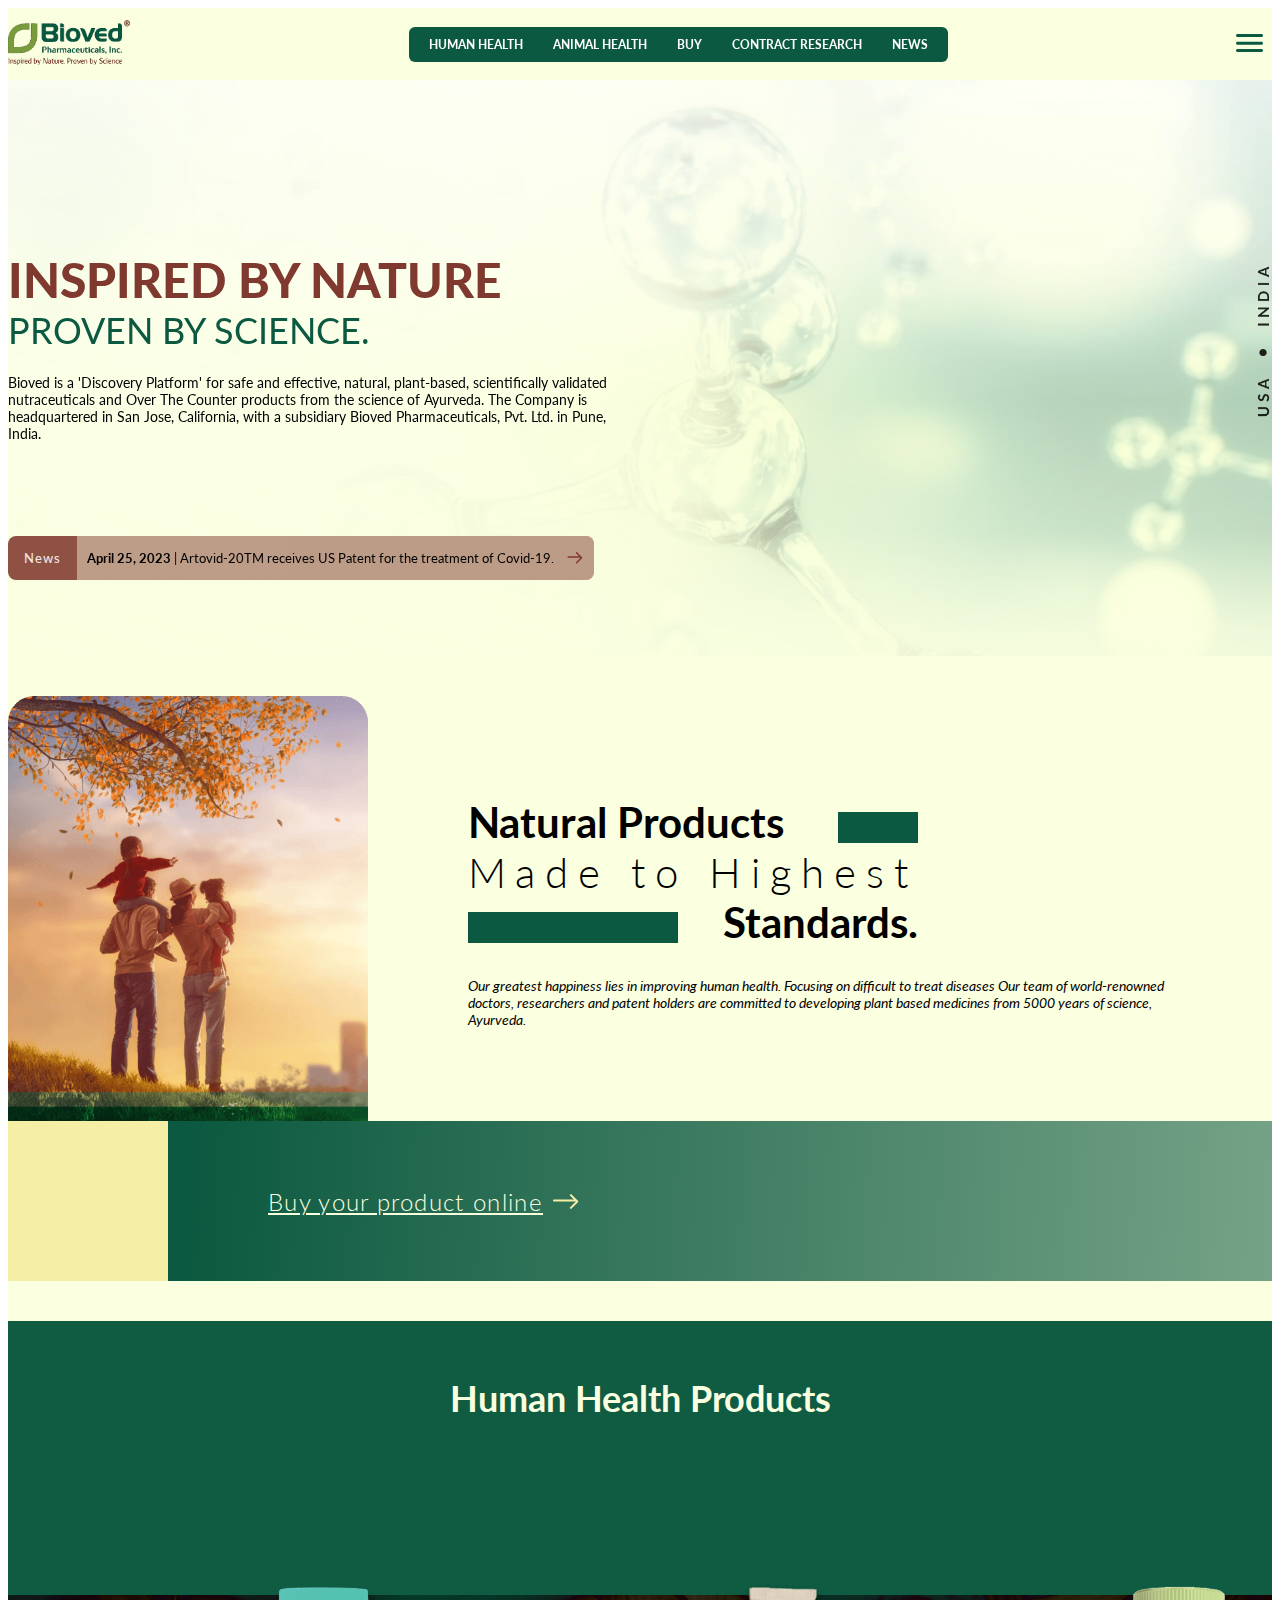
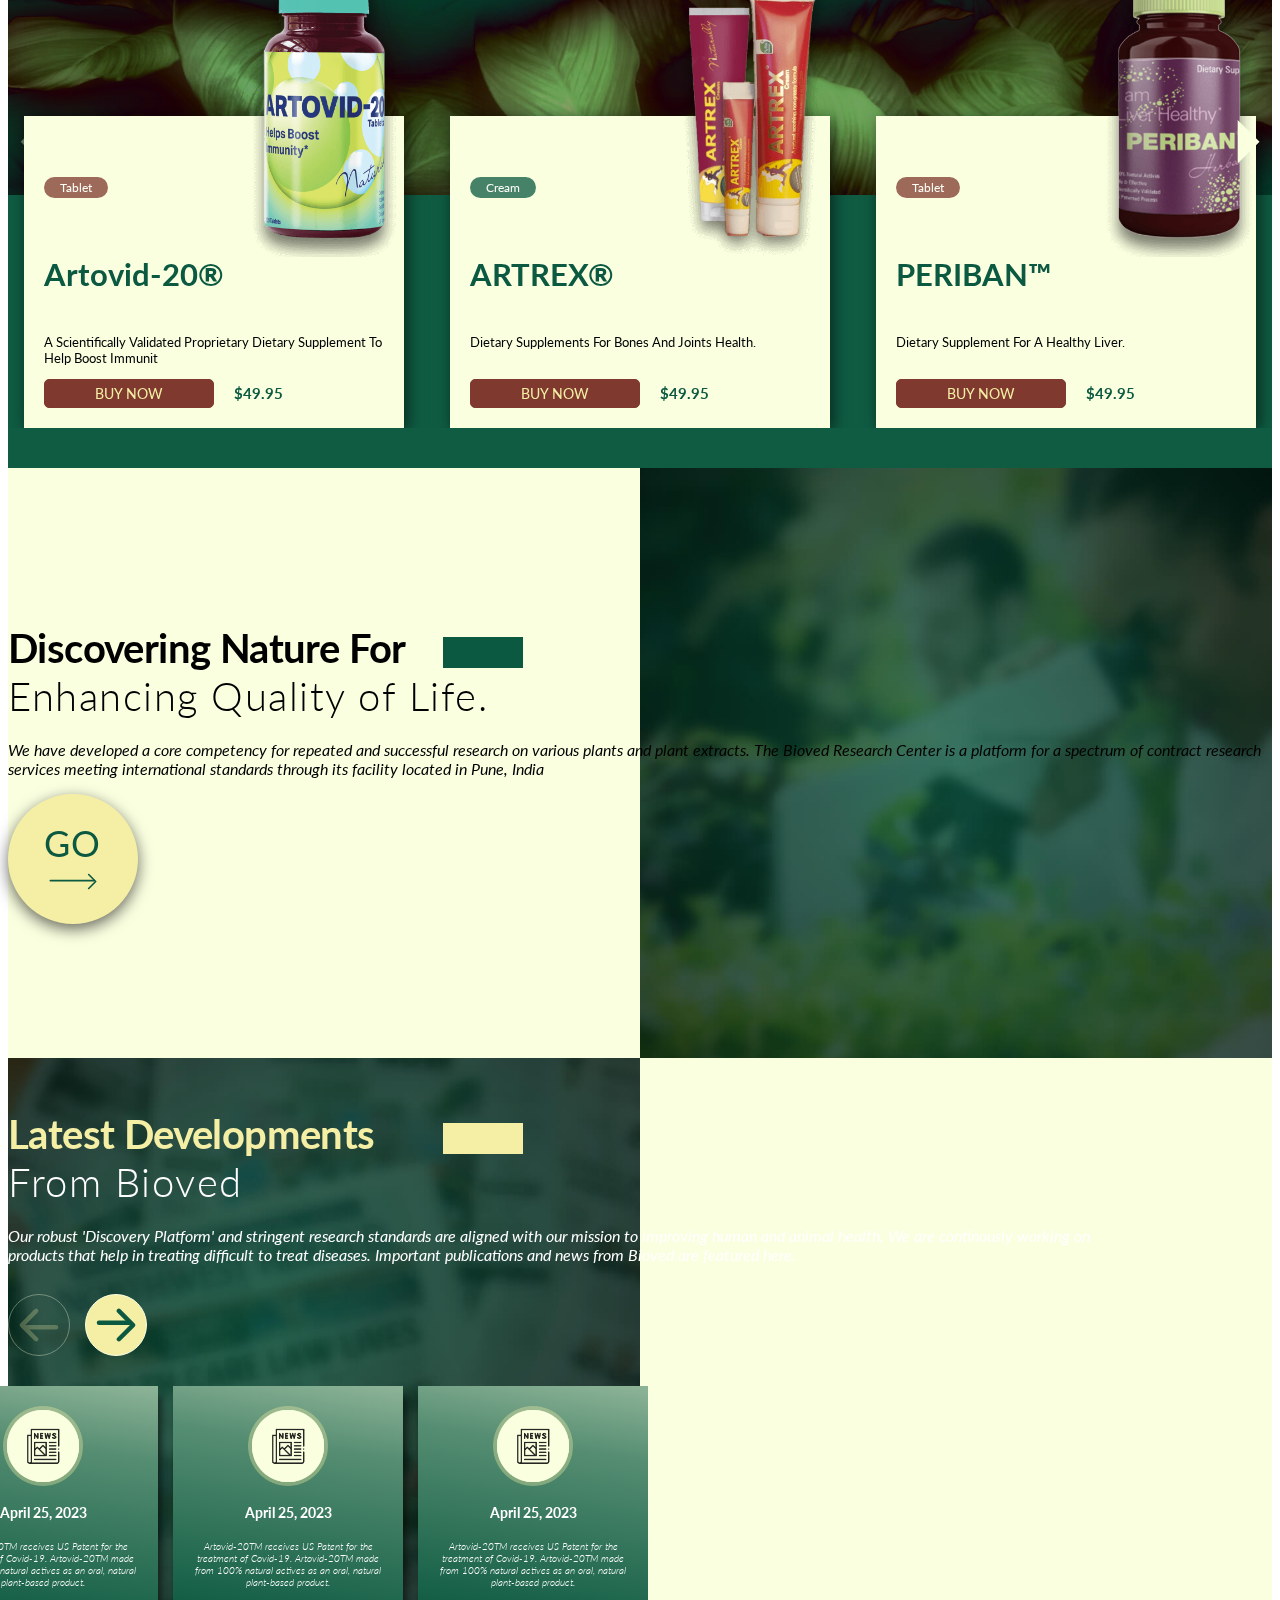
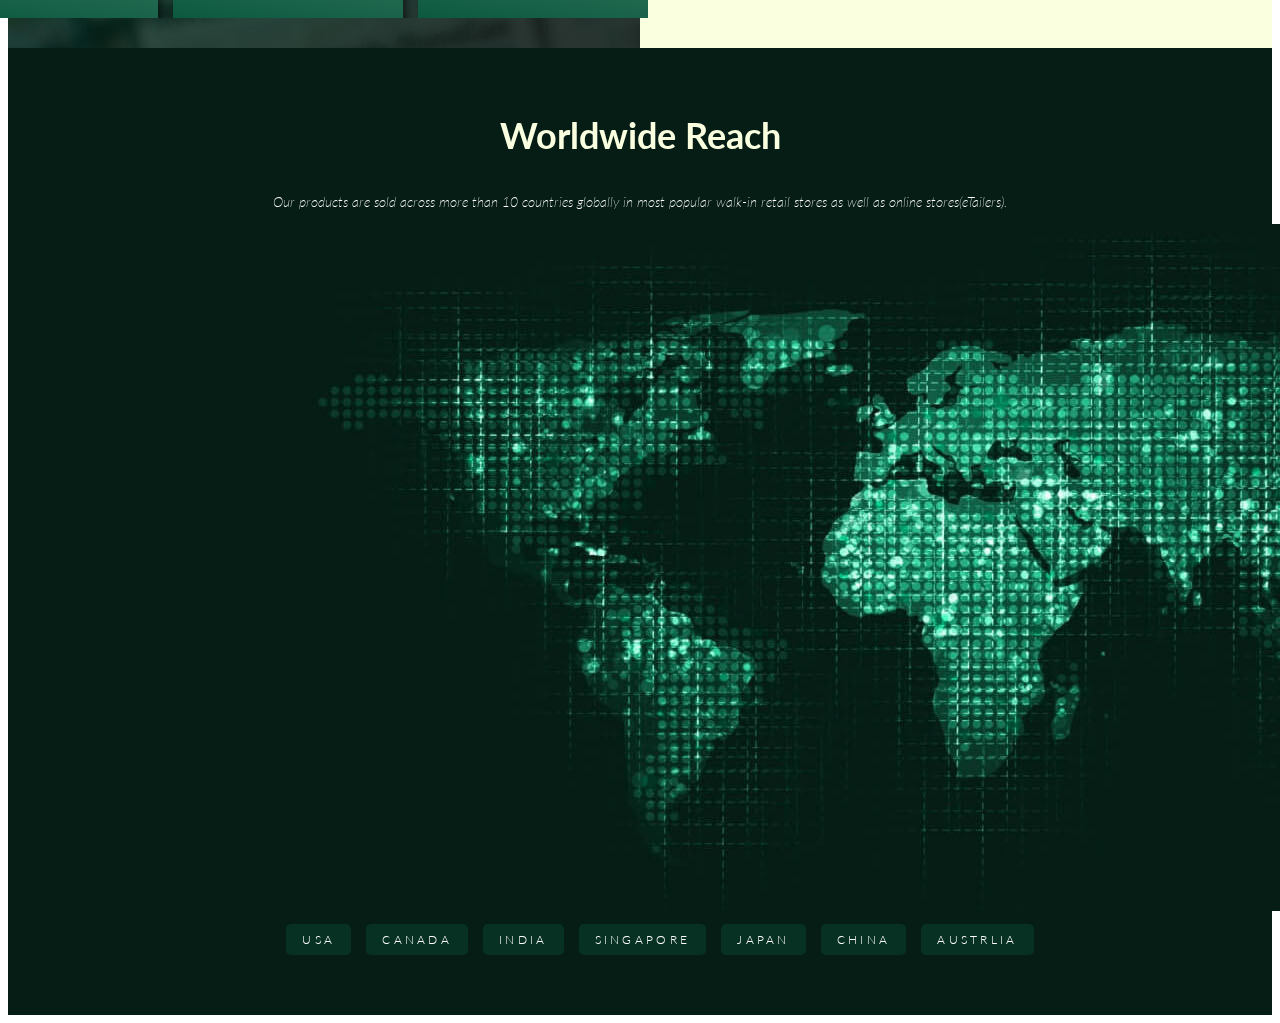
<file: index.html>
<!DOCTYPE html>
<html lang="en">
  <head>
    <meta charset="utf-8" />
    <meta
      name="viewport"
      content="width=device-width, initial-scale=1, minimum-scale=1, maximum-scale=1"
    />

    <title>Bioved</title>
    <link rel="preconnect" href="https://fonts.googleapis.com" />
    <link rel="preconnect" href="https://fonts.gstatic.com" crossorigin />
    <link
      href="https://fonts.googleapis.com/css2?family=BIZ+UDMincho:wght@400;700&family=Lato:ital,wght@0,100;0,300;0,400;0,700;0,900;1,100;1,300;1,400;1,700;1,900&display=swap"
      rel="stylesheet"
    />
    <link
      rel="stylesheet"
      href="https://cdnjs.cloudflare.com/ajax/libs/font-awesome/6.5.1/css/all.min.css"
      integrity="sha512-DTOQO9RWCH3ppGqcWaEA1BIZOC6xxalwEsw9c2QQeAIftl+Vegovlnee1c9QX4TctnWMn13TZye+giMm8e2LwA=="
      crossorigin="anonymous"
      referrerpolicy="no-referrer"
    />
    <link
      href="https://cdn.jsdelivr.net/npm/bootstrap@5.3.2/dist/css/bootstrap.min.css"
      rel="stylesheet"
      integrity="sha384-T3c6CoIi6uLrA9TneNEoa7RxnatzjcDSCmG1MXxSR1GAsXEV/Dwwykc2MPK8M2HN"
      crossorigin="anonymous"
    />
    <!-- Link Swiper's CSS -->
    <link
      rel="stylesheet"
      href="https://cdn.jsdelivr.net/npm/swiper@11/swiper-bundle.min.css"
    />
    <link rel="stylesheet" href="./assets/style/style.css" />
  </head>
  <body>
    <!-- Header -->
    <header>
      <div class="container">
        <div class="row">
          <div class="col-12">
            <div class="header-box">
              <div class="logo-box">
                <img
                  src="./assets/images/LandingPage/logo.png"
                  class="header-logo"
                  alt="logo"
                />
              </div>
              <div class="middle-menu-box">
                <ul class="center-menulist">
                  <li><a href="/human-health.html">HUMAN HEALTH</a></li>
                  <li><a href="/animal-health.html">ANIMAL HEALTH</a></li>
                  <li><a href="javascript:void(0);">BUY</a></li>
                  <li><a href="javascript:void(0);">CONTRACT RESEARCH</a></li>
                  <li><a href="javascript:void(0);">NEWS</a></li>
                </ul>
              </div>
              <div class="mobilemenu-box">
                <div class="menu-icon">
                  <svg
                    xmlns="http://www.w3.org/2000/svg"
                    width="45"
                    height="30"
                    viewBox="0 0 45 30"
                    fill="none"
                  >
                    <g clip-path="url(#clip0_9_1050)">
                      <path
                        d="M0 2.5C0 1.11929 1.11929 0 2.5 0H42.5C43.8807 0 45 1.11929 45 2.5C45 3.88071 43.8807 5 42.5 5H2.5C1.11929 5 0 3.88071 0 2.5Z"
                        fill="#0B5940"
                      />
                      <path
                        d="M0 15.5C0 14.1193 1.11929 13 2.5 13H42.5C43.8807 13 45 14.1193 45 15.5C45 16.8807 43.8807 18 42.5 18H2.5C1.11929 18 0 16.8807 0 15.5Z"
                        fill="#0B5940"
                      />
                      <path
                        d="M0 27.5C0 26.1193 1.11929 25 2.5 25H42.5C43.8807 25 45 26.1193 45 27.5C45 28.8807 43.8807 30 42.5 30H2.5C1.11929 30 0 28.8807 0 27.5Z"
                        fill="#0B5940"
                      />
                    </g>
                    <defs>
                      <clipPath id="clip0_9_1050">
                        <rect width="45" height="30" fill="white" />
                      </clipPath>
                    </defs>
                  </svg>
                </div>
              </div>
            </div>
          </div>
        </div>
      </div>
    </header>
    <!-- Swiper -->
    <section class="hero-section-box">
      <div class="swiper hero-section hero-swiper">
        <div class="swiper-wrapper swiper-box">
          <div class="swiper-slide">
            <img
              src="./assets/images/LandingPage/HeroBanner_01.jpg"
              alt="slide-img1"
            />
          </div>
          <div class="swiper-slide">
            <img
              src="./assets/images/LandingPage/HeroBanner_02.jpg"
              alt="slide-img2"
            />
          </div>
          <div class="swiper-slide">
            <img
              src="./assets/images/LandingPage/HeroBanner_03.jpg"
              alt="slide-img3"
            />
          </div>
        </div>
        <div class="content-block">
          <div class="container">
            <div class="row">
              <div class="col-12">
                <div class="content-box">
                  <div class="top-block">
                    <div class="left-box">
                      <h1>
                        <span class="main">Inspired by Nature</span>
                        <span class="sub">Proven by Science.</span>
                      </h1>
                      <p>
                        Bioved is a 'Discovery Platform' for safe and effective,
                        natural, plant-based, scientifically validated
                        nutraceuticals and Over The Counter products from the
                        science of Ayurveda. The Company is headquartered in San
                        Jose, California, with a subsidiary Bioved
                        Pharmaceuticals, Pvt. Ltd. in Pune, India.
                      </p>
                    </div>
                    <div class="right-box">
                      <img
                        src="./assets/images/LandingPage/side-img.png"
                        alt="side-img"
                        width="18px"
                      />
                    </div>
                  </div>
                  <div class="bottom-block">
                    <div class="left-box">
                      <div class="news-btn-pill">
                        <span class="pill-head">News</span>
                        <span class="pill-body"
                          ><b>April 25, 2023</b> | Artovid-20TM receives US
                          Patent for the treatment of Covid-19.
                          <svg
                            xmlns="http://www.w3.org/2000/svg"
                            width="18"
                            height="12"
                            viewBox="0 0 20 15"
                            fill="none"
                          >
                            <line
                              x1="1.5"
                              y1="6.24487"
                              x2="16.5"
                              y2="6.24487"
                              stroke="#7F392E"
                              stroke-width="2"
                              stroke-linecap="round"
                            />
                            <path
                              d="M11.9651 1L18.2099 7.24481L11.9651 13.4897"
                              stroke="#7F392E"
                              stroke-width="2"
                              stroke-linecap="round"
                              stroke-linejoin="round"
                            />
                          </svg>
                        </span>
                      </div>
                    </div>
                    <div class="right-box">
                      <!-- <div class="swiper-pagination"></div> -->
                    </div>
                  </div>
                </div>
              </div>
            </div>
          </div>
        </div>

        <!-- <div class="swiper-button-next"></div>
      <div class="swiper-button-prev"></div> -->
      </div>
    </section>
    <!-- Standard section -->
    <section class="standard-section">
      <div class="container">
        <div class="row">
          <div class="col-12">
            <article class="standard-box">
              <div class="top-block">
                <img
                  class="contant-img"
                  src="./assets/images/LandingPage/NaturalProduct_Div2.png"
                  alt="NaturalProduct_Div2"
                />
                <div class="content">
                  <h1>
                    <span class="top">Natural Products</span>
                    <span class="middle">Made to Highest</span>
                    <span class="bottom">Standards.</span>
                  </h1>
                  <p>
                    Our greatest happiness lies in improving human health.
                    Focusing on difficult to treat diseases Our team of
                    world-renowned doctors, researchers and patent holders are
                    committed to developing plant based medicines from 5000
                    years of science, Ayurveda.
                  </p>
                </div>
              </div>
              <div class="bottom-block">
                <div class="empty-box"></div>
                <div class="link-box">
                  <span
                    >Buy your product online
                    <svg
                      xmlns="http://www.w3.org/2000/svg"
                      width="51"
                      height="30"
                      viewBox="0 0 51 30"
                      fill="none"
                    >
                      <line
                        x1="2"
                        y1="13"
                        x2="45"
                        y2="13"
                        stroke="#F5EFA5"
                        stroke-width="4"
                        stroke-linecap="round"
                      />
                      <path
                        d="M35.7278 2.25L48.5027 15.025L35.7278 27.8"
                        stroke="#F5EFA5"
                        stroke-width="4"
                        stroke-linecap="round"
                        stroke-linejoin="round"
                      />
                    </svg>
                  </span>
                </div>
              </div>
            </article>
          </div>
        </div>
      </div>
    </section>

    <!-- product-swiper -->

    <section class="product-swiper-section">
      <div class="container">
        <div class="row">
          <div class="col-12">
            <div class="sec-header-box">
              <h3>Human Health Products</h3>
            </div>
          </div>
        </div>
      </div>
      <div class="container relative-container">
        <div class="row">
          <div class="col-12">
            <!-- Swiper -->
            <div class="swiper product-swiper">
              <div class="swiper-wrapper">
                <div class="swiper-slide">
                  <article class="product-card">
                    <img
                      src="./assets/images/LandingPage/Artovid-20.png"
                      class="product-img"
                    />
                    <span class="product-pill tablet">Tablet</span>
                    <h4 class="name">Artovid-20®</h4>
                    <p>
                      A Scientifically Validated Proprietary Dietary Supplement
                      To Help Boost Immunit
                    </p>
                    <div class="btn-price">
                      <button>BUY NOW</button>
                      <span class="price">$49.95</span>
                    </div>
                  </article>
                </div>
                <div class="swiper-slide">
                  <article class="product-card">
                    <img
                      src="./assets/images/LandingPage/ARTREX.png"
                      class="product-img"
                    />
                    <span class="product-pill cream">Cream</span>
                    <h4 class="name">ARTREX®</h4>
                    <p>Dietary Supplements For Bones And Joints Health.</p>
                    <div class="btn-price">
                      <button>BUY NOW</button>
                      <span class="price">$49.95</span>
                    </div>
                  </article>
                </div>
                <div class="swiper-slide">
                  <article class="product-card">
                    <img
                      src="./assets/images/LandingPage/PERIBAN.png"
                      class="product-img"
                    />
                    <span class="product-pill tablet">Tablet</span>
                    <h4 class="name">PERIBAN™</h4>
                    <p>Dietary Supplement For A Healthy Liver.</p>
                    <div class="btn-price">
                      <button>BUY NOW</button>
                      <span class="price">$49.95</span>
                    </div>
                  </article>
                </div>

                <div class="swiper-slide">
                  <article class="product-card">
                    <img
                      src="./assets/images/LandingPage/Artovid-20.png"
                      class="product-img"
                    />
                    <span class="product-pill tablet">Tablet</span>
                    <h4 class="name">Artovid-20®</h4>
                    <p>
                      A Scientifically Validated Proprietary Dietary Supplement
                      To Help Boost Immunit
                    </p>
                    <div class="btn-price">
                      <button>BUY NOW</button>
                      <span class="price">$49.95</span>
                    </div>
                  </article>
                </div>
                <div class="swiper-slide">
                  <article class="product-card">
                    <img
                      src="./assets/images/LandingPage/ARTREX.png"
                      class="product-img"
                    />
                    <span class="product-pill cream">Cream</span>
                    <h4 class="name">ARTREX®</h4>
                    <p>Dietary Supplements For Bones And Joints Health.</p>
                    <div class="btn-price">
                      <button>BUY NOW</button>
                      <span class="price">$49.95</span>
                    </div>
                  </article>
                </div>
                <div class="swiper-slide">
                  <article class="product-card">
                    <img
                      src="./assets/images/LandingPage/PERIBAN.png"
                      class="product-img"
                    />
                    <span class="product-pill tablet">Tablet</span>
                    <h4 class="name">PERIBAN™</h4>
                    <p>Dietary Supplement For A Healthy Liver.</p>
                    <div class="btn-price">
                      <button>BUY NOW</button>
                      <span class="price">$49.95</span>
                    </div>
                  </article>
                </div>
              </div>
              <div class="swiper-btn-group-health-product">
                <div class="swiper-button-next">
                  <svg
                    xmlns="http://www.w3.org/2000/svg"
                    width="26"
                    height="51"
                    viewBox="0 0 26 51"
                    fill="none"
                  >
                    <path
                      d="M0.477783 0L25.7526 25.2749L0.477783 50.5497"
                      fill="#FAFFE0"
                    />
                  </svg>
                </div>
                <div class="swiper-button-prev">
                  <svg
                    xmlns="http://www.w3.org/2000/svg"
                    width="26"
                    height="51"
                    viewBox="0 0 26 51"
                    fill="none"
                  >
                    <path
                      opacity=""
                      d="M25.7526 50.5498L0.477783 25.2748L25.7526 0"
                      fill="#FAFFE0"
                    />
                  </svg>
                </div>
              </div>
              <!-- <div class="swiper-pagination"></div> -->
            </div>
          </div>
        </div>
      </div>
    </section>

    <!-- content-img-section -->
    <section class="content-img-section discover-mobile">
      <img
        src="./assets/images/LandingPage/Dic_Div4.jpg"
        class="content-img-section-img"
      />
      <div class="container container-absolute">
        <div class="row">
          <div class="col-md-12 col-lg-6">
            <div class="content-box">
              <h1>
                <span class="main">Discovering Nature For</span>
                <span class="sub">Enhancing Quality of Life.</span>
              </h1>
              <p>
                We have developed a core competency for repeated and successful
                research on various plants and plant extracts. The Bioved
                Research Center is a platform for a spectrum of contract
                research services meeting international standards through its
                facility located in Pune, India
              </p>
            </div>
          </div>
          <div class="col-md-12 col-lg-6 text-center">
            <div class="go-btn">
              GO
              <svg
                xmlns="http://www.w3.org/2000/svg"
                width="88"
                height="29"
                viewBox="0 0 88 29"
                fill="none"
              >
                <line
                  x1="2.46533"
                  y1="13"
                  x2="82.5349"
                  y2="13"
                  stroke="#0B5940"
                  stroke-width="3"
                  stroke-linecap="round"
                />
                <path
                  d="M72.7627 1.75L85.5376 14.525L72.7627 27.3"
                  stroke="#0B5940"
                  stroke-width="3"
                  stroke-linecap="round"
                  stroke-linejoin="round"
                />
              </svg>
            </div>
          </div>
        </div>
      </div>
    </section>
    <section class="content-img-section mobile-sec-box">
      <img
        src="./assets/images/LandingPage/Dic_Div4.jpg"
        class="content-img-section-img"
      />
      <div class="container container-absolute">
        <div class="row">
          <div class="col-md-12 col-lg-6">
            <div class="content-box">
              <p>
                We have developed a core competency for repeated and successful
                research on various plants and plant extracts. The Bioved
                Research Center is a platform for a spectrum of contract
                research services meeting international standards through its
                facility located in Pune, India
              </p>
              <div class="go-btn">
                Discover More
                <svg
                  xmlns="http://www.w3.org/2000/svg"
                  width="88"
                  height="29"
                  viewBox="0 0 88 29"
                  fill="none"
                >
                  <line
                    x1="2.46533"
                    y1="13"
                    x2="82.5349"
                    y2="13"
                    stroke="#0B5940"
                    stroke-width="3"
                    stroke-linecap="round"
                  />
                  <path
                    d="M72.7627 1.75L85.5376 14.525L72.7627 27.3"
                    stroke="#0B5940"
                    stroke-width="3"
                    stroke-linecap="round"
                    stroke-linejoin="round"
                  />
                </svg>
              </div>
            </div>
          </div>
        </div>
      </div>
    </section>

    <!-- content-img-section -->
    <section class="content-img-section left">
      <img
        src="./assets/images/LandingPage/Latest_Div5.jpg"
        class="content-img-section-img"
      />
      <div class="container container-absolute">
        <div class="row">
          <div class="col-md-12 col-lg-6">
            <div class="content-box">
              <h1>
                <span class="main">Latest Developments</span>
                <span class="sub">From Bioved</span>
              </h1>
              <p>
                Our robust 'Discovery Platform' and stringent research standards
                are aligned with our mission to improving human and animal
                health. We are continously working on products that help in
                treating difficult to treat diseases. Important publications and
                news from Bioved are featured here.
              </p>
              <div class="latestDev-swiper-btn-box">
                <div class="swiper-button-prev">
                  <svg
                    xmlns="http://www.w3.org/2000/svg"
                    width="27"
                    height="23"
                    viewBox="0 0 27 23"
                    fill="none"
                  >
                    <g opacity="0.75">
                      <line
                        x1="25"
                        y1="13.0347"
                        x2="4.62383"
                        y2="13.0347"
                        stroke="#FAFFE0"
                        stroke-width="3"
                        stroke-linecap="round"
                      />
                      <path
                        d="M11.5535 2L2 11.5535L11.5535 21.1069"
                        stroke="#FAFFE0"
                        stroke-width="3"
                        stroke-linecap="round"
                        stroke-linejoin="round"
                      />
                    </g>
                  </svg>
                </div>
                <div class="swiper-button-next">
                  <svg
                    xmlns="http://www.w3.org/2000/svg"
                    width="27"
                    height="23"
                    viewBox="0 0 27 23"
                    fill="none"
                  >
                    <line
                      x1="2"
                      y1="10.0347"
                      x2="22.3762"
                      y2="10.0347"
                      stroke="#0B5940"
                      stroke-width="3"
                      stroke-linecap="round"
                    />
                    <path
                      d="M15.4465 2L25.0001 11.5535L15.4465 21.1069"
                      stroke="#0B5940"
                      stroke-width="3"
                      stroke-linecap="round"
                      stroke-linejoin="round"
                    />
                  </svg>
                </div>
              </div>
            </div>
          </div>
          <div class="col-md-12 col-lg-6 text-center">
            <div class="latest-dev-swiper-block">
              <!-- Swiper -->
              <div class="swiper latestDev-swiper">
                <div class="swiper-wrapper">
                  <div class="swiper-slide">
                    <article class="latestDev-card">
                      <img
                        src="./assets/images/LandingPage/Latest_01.png"
                        class="latestDev-img"
                      />
                      <h4 class="name">April 25, 2023</h4>
                      <p>
                        Artovid-20TM receives US Patent for the treatment of
                        Covid-19. Artovid-20TM made from 100% natural actives as
                        an oral, natural plant-based product.
                      </p>
                    </article>
                  </div>
                  <div class="swiper-slide">
                    <article class="latestDev-card">
                      <img
                        src="./assets/images/LandingPage/Latest_01.png"
                        class="latestDev-img"
                      />
                      <h4 class="name">April 25, 2023</h4>
                      <p>
                        Artovid-20TM receives US Patent for the treatment of
                        Covid-19. Artovid-20TM made from 100% natural actives as
                        an oral, natural plant-based product.
                      </p>
                    </article>
                  </div>
                  <div class="swiper-slide">
                    <article class="latestDev-card">
                      <img
                        src="./assets/images/LandingPage/Latest_01.png"
                        class="latestDev-img"
                      />
                      <h4 class="name">April 25, 2023</h4>
                      <p>
                        Artovid-20TM receives US Patent for the treatment of
                        Covid-19. Artovid-20TM made from 100% natural actives as
                        an oral, natural plant-based product.
                      </p>
                    </article>
                  </div>
                  <div class="swiper-slide">
                    <article class="latestDev-card">
                      <img
                        src="./assets/images/LandingPage/Latest_01.png"
                        class="latestDev-img"
                      />
                      <h4 class="name">April 25, 2023</h4>
                      <p>
                        Artovid-20TM receives US Patent for the treatment of
                        Covid-19. Artovid-20TM made from 100% natural actives as
                        an oral, natural plant-based product.
                      </p>
                    </article>
                  </div>
                  <div class="swiper-slide">
                    <article class="latestDev-card">
                      <img
                        src="./assets/images/LandingPage/Latest_01.png"
                        class="latestDev-img"
                      />
                      <h4 class="name">April 25, 2023</h4>
                      <p>
                        Artovid-20TM receives US Patent for the treatment of
                        Covid-19. Artovid-20TM made from 100% natural actives as
                        an oral, natural plant-based product.
                      </p>
                    </article>
                  </div>
                  <div class="swiper-slide">
                    <article class="latestDev-card">
                      <img
                        src="./assets/images/LandingPage/Latest_01.png"
                        class="latestDev-img"
                      />
                      <h4 class="name">April 25, 2023</h4>
                      <p>
                        Artovid-20TM receives US Patent for the treatment of
                        Covid-19. Artovid-20TM made from 100% natural actives as
                        an oral, natural plant-based product.
                      </p>
                    </article>
                  </div>
                  <div class="swiper-slide">
                    <article class="latestDev-card">
                      <img
                        src="./assets/images/LandingPage/Latest_01.png"
                        class="latestDev-img"
                      />
                      <h4 class="name">April 25, 2023</h4>
                      <p>
                        Artovid-20TM receives US Patent for the treatment of
                        Covid-19. Artovid-20TM made from 100% natural actives as
                        an oral, natural plant-based product.
                      </p>
                    </article>
                  </div>
                  <div class="swiper-slide">
                    <article class="latestDev-card">
                      <img
                        src="./assets/images/LandingPage/Latest_01.png"
                        class="latestDev-img"
                      />
                      <h4 class="name">April 25, 2023</h4>
                      <p>
                        Artovid-20TM receives US Patent for the treatment of
                        Covid-19. Artovid-20TM made from 100% natural actives as
                        an oral, natural plant-based product.
                      </p>
                    </article>
                  </div>
                </div>

                <!-- <div class="swiper-pagination"></div> -->
              </div>
            </div>
          </div>
        </div>
      </div>
    </section>

    <!-- Footer -->
    <footer class="footer-section">
      <div class="container">
        <div class="row">
          <div class="col-12">
            <div class="sec-header-box">
              <h3>Worldwide Reach</h3>
              <p>
                Our products are sold across more than 10 countries globally in
                most popular walk-in retail stores as well as online
                stores(eTailers).
              </p>
            </div>
            <img
              src="./assets/images/LandingPage/Div_6.jpg"
              alt="Div_6"
              class="img-fluid"
            />
            <ul class="country-pill">
              <li>USA</li>
              <li>Canada</li>
              <li>India</li>
              <li>singapore</li>
              <li>japan</li>
              <li>China</li>
              <li>austrlia</li>
            </ul>
          </div>
        </div>
      </div>
    </footer>

    <!-- <script
      src="https://code.jquery.com/jquery-3.7.1.min.js"
      integrity="sha256-/JqT3SQfawRcv/BIHPThkBvs0OEvtFFmqPF/lYI/Cxo="
      crossorigin="anonymous"
    ></script> -->

    <script src="https://cdnjs.cloudflare.com/ajax/libs/jquery/3.1.1/jquery.min.js"></script>
    <script
      src="https://cdn.jsdelivr.net/npm/@popperjs/core@2.11.8/dist/umd/popper.min.js"
      integrity="sha384-I7E8VVD/ismYTF4hNIPjVp/Zjvgyol6VFvRkX/vR+Vc4jQkC+hVqc2pM8ODewa9r"
      crossorigin="anonymous"
    ></script>
    <script
      src="https://cdn.jsdelivr.net/npm/bootstrap@5.3.2/dist/js/bootstrap.min.js"
      integrity="sha384-BBtl+eGJRgqQAUMxJ7pMwbEyER4l1g+O15P+16Ep7Q9Q+zqX6gSbd85u4mG4QzX+"
      crossorigin="anonymous"
    ></script>

    <!-- Swiper JS -->
    <script src="https://cdn.jsdelivr.net/npm/swiper@11/swiper-bundle.min.js"></script>

    <!-- Initialize Swiper Hero -->
    <script>
      var swiper = new Swiper(".hero-swiper", {
        cssMode: true,
        loop: true,
        autoplay: {
          delay: 2500,
          disableOnInteraction: false,
        },
        navigation: {
          nextEl: ".swiper-button-next",
          prevEl: ".swiper-button-prev",
        },
        pagination: {
          el: ".swiper-pagination",
        },
        mousewheel: true,
        keyboard: true,
      });
    </script>
    <!-- Initialize Swiper Product-->
    <script>
      var swiper = new Swiper(".product-swiper", {
        slidesPerView: 1,
        spaceBetween: 10,
        navigation: {
          nextEl: ".swiper-button-next",
          prevEl: ".swiper-button-prev",
        },
        pagination: {
          el: ".swiper-pagination",
          clickable: true,
        },
        breakpoints: {
          640: {
            slidesPerView: 1,
            spaceBetween: 15,
          },
          768: {
            slidesPerView: 2,
            spaceBetween: 15,
          },
          1199: {
            slidesPerView: 3,
            spaceBetween: 15,
          },
        },
      });
    </script>

    <!-- Initialize Swiper Product-->
    <script>
      var swiper = new Swiper(".latestDev-swiper", {
        slidesPerView: 1,
        spaceBetween: 10,
        navigation: {
          nextEl: ".swiper-button-next",
          prevEl: ".swiper-button-prev",
        },
        pagination: {
          el: ".swiper-pagination",
          clickable: true,
        },
        breakpoints: {
          425: {
            slidesPerView: 1,
            spaceBetween: 15,
          },
          520: {
            slidesPerView: 2,
            spaceBetween: 15,
          },
          1024: {
            slidesPerView: 3,
            spaceBetween: 15,
          },
        },
      });
    </script>
  </body>
</html>
</file>
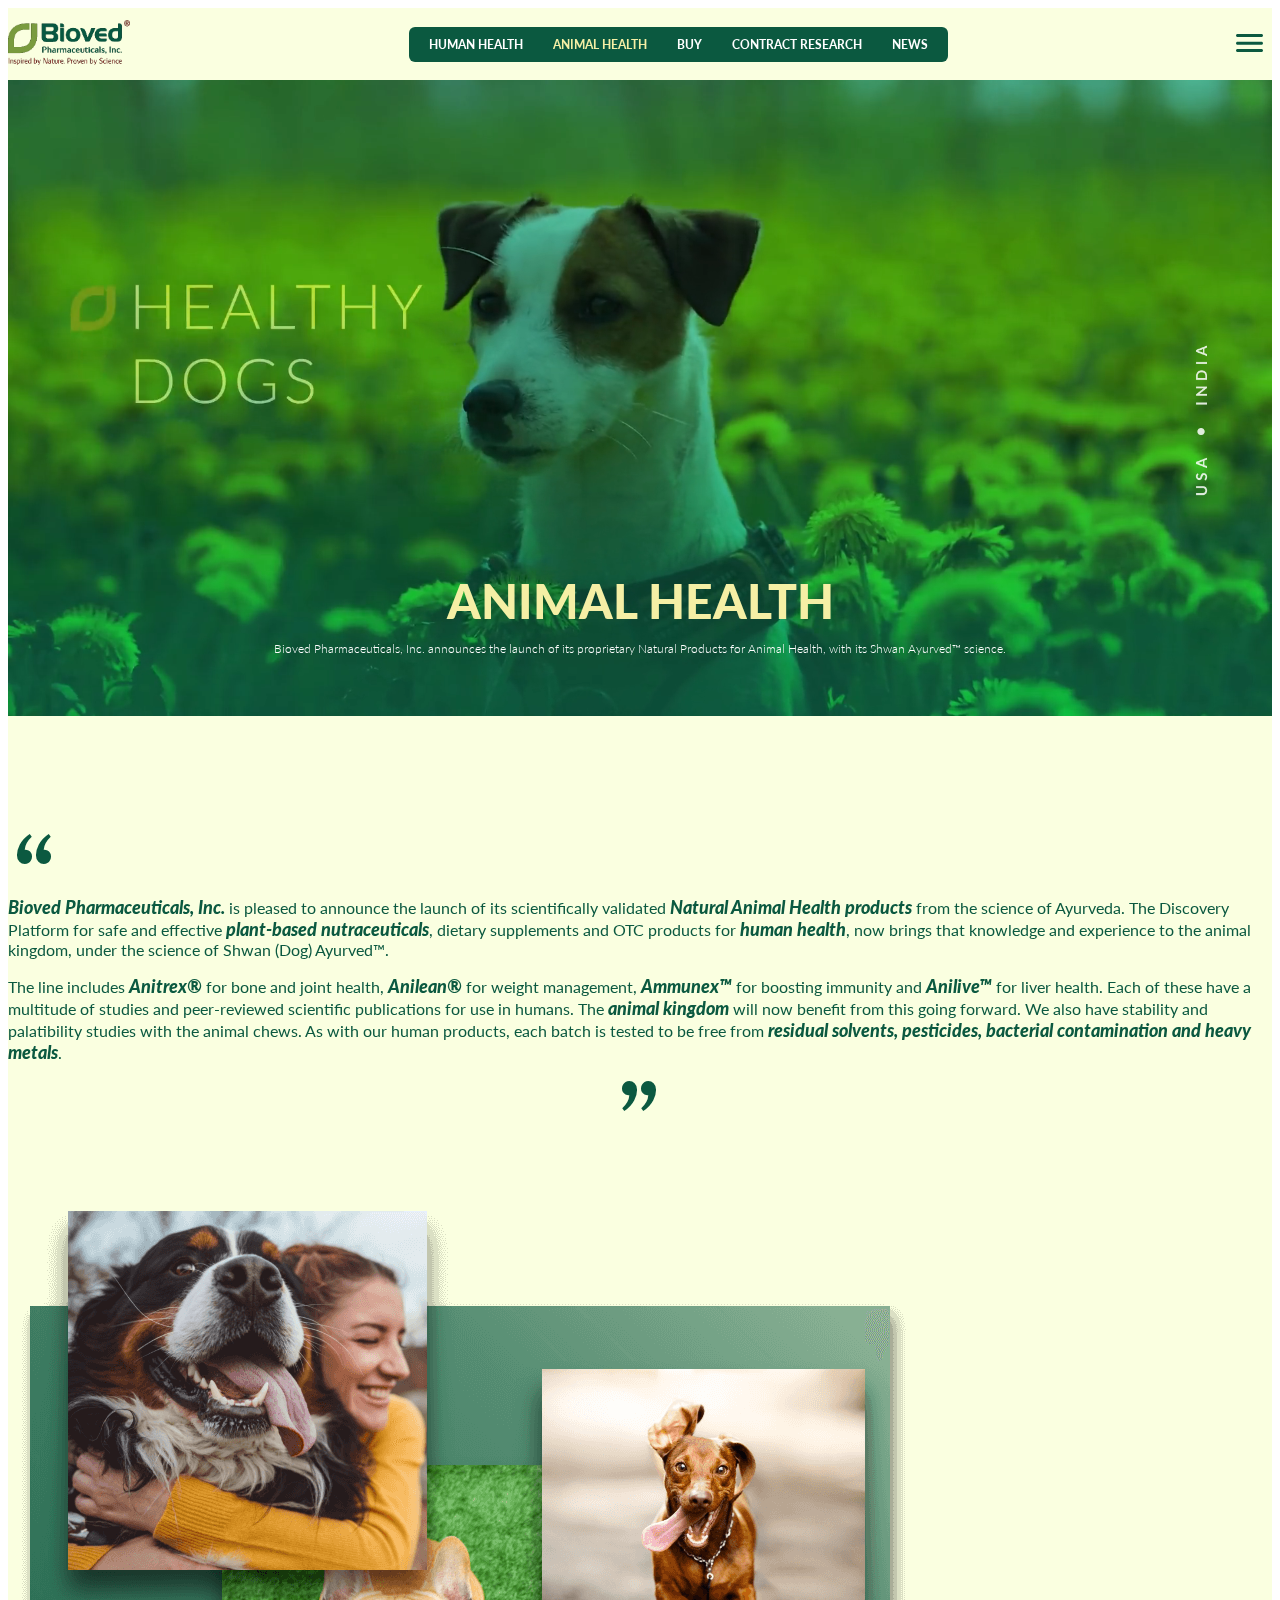
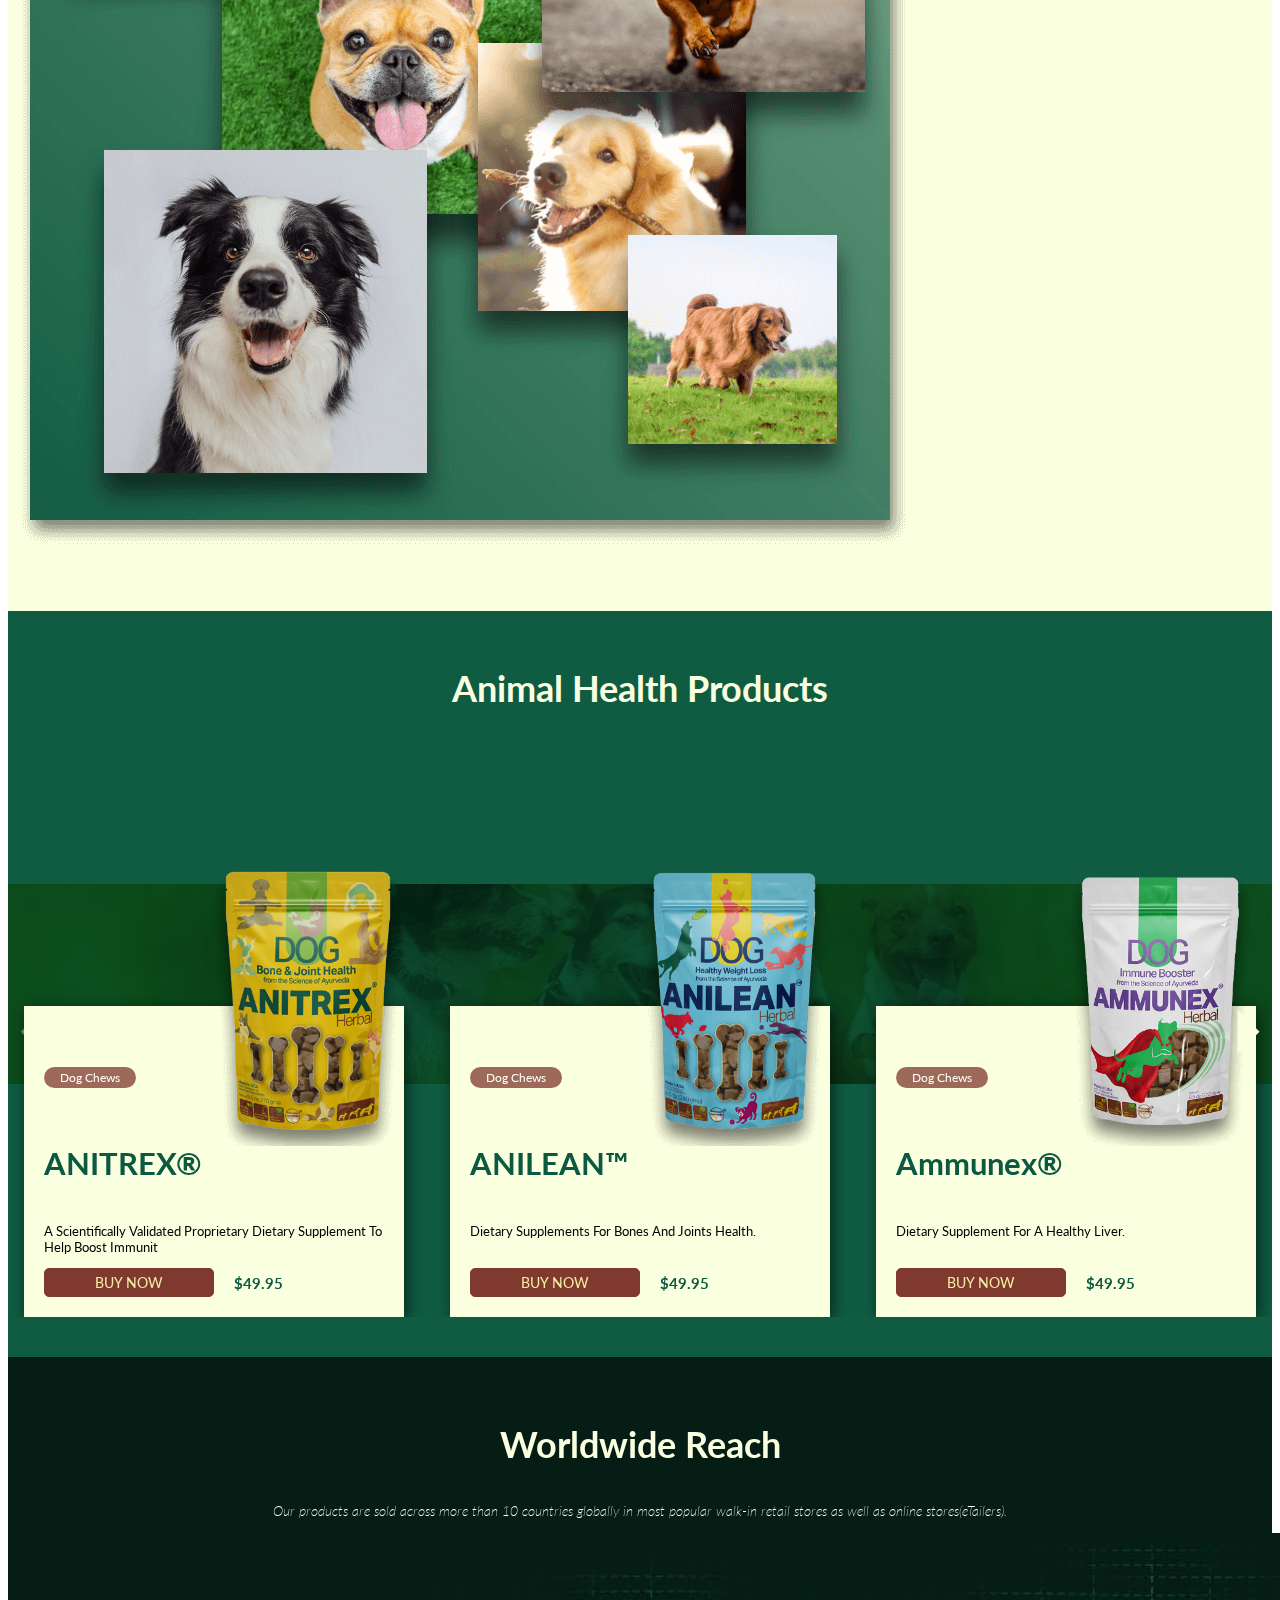
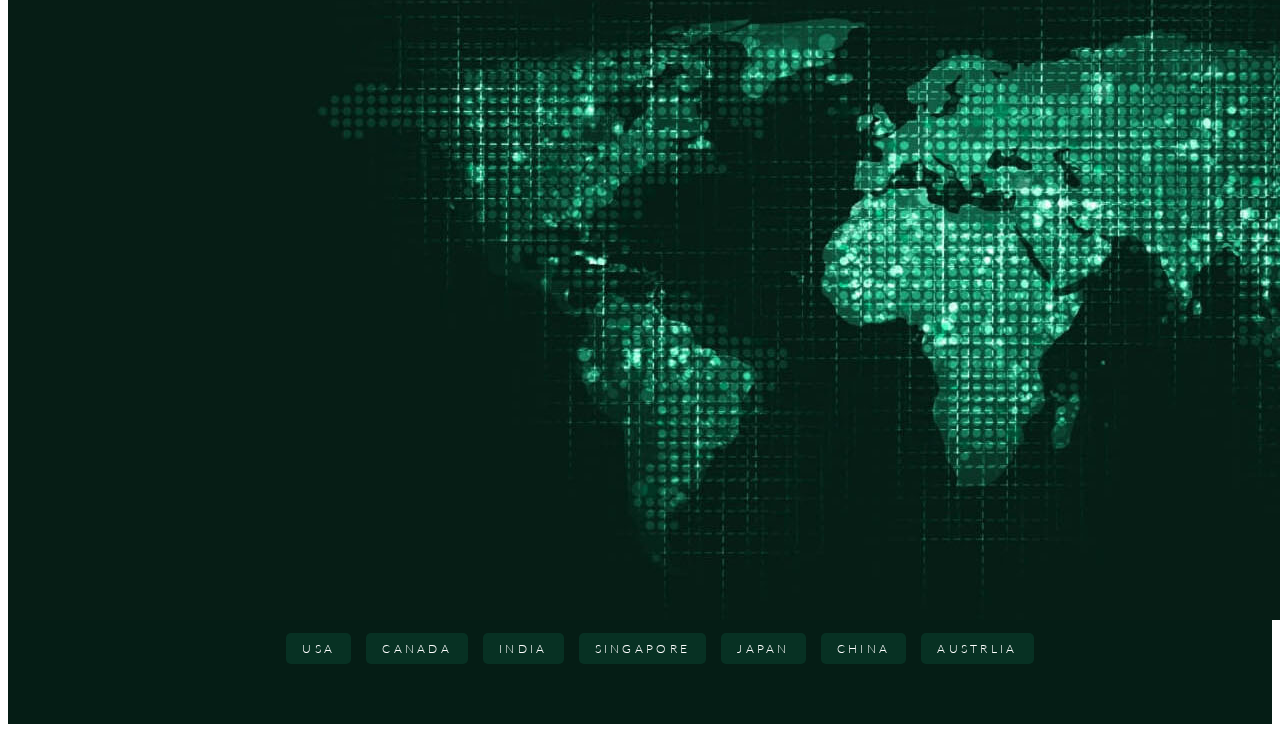
<file: animal-health.html>
<!DOCTYPE html>
<html lang="en">
  <head>
    <meta charset="utf-8" />
    <meta
      name="viewport"
      content="width=device-width, initial-scale=1, minimum-scale=1, maximum-scale=1"
    />

    <title>Bioved - Human health</title>
    <link rel="preconnect" href="https://fonts.googleapis.com" />
    <link rel="preconnect" href="https://fonts.gstatic.com" crossorigin />
    <link
      href="https://fonts.googleapis.com/css2?family=BIZ+UDMincho:wght@400;700&family=Lato:ital,wght@0,100;0,300;0,400;0,700;0,900;1,100;1,300;1,400;1,700;1,900&display=swap"
      rel="stylesheet"
    />
    <link
      rel="stylesheet"
      href="https://cdnjs.cloudflare.com/ajax/libs/font-awesome/6.5.1/css/all.min.css"
      integrity="sha512-DTOQO9RWCH3ppGqcWaEA1BIZOC6xxalwEsw9c2QQeAIftl+Vegovlnee1c9QX4TctnWMn13TZye+giMm8e2LwA=="
      crossorigin="anonymous"
      referrerpolicy="no-referrer"
    />
    <link
      href="https://cdn.jsdelivr.net/npm/bootstrap@5.3.2/dist/css/bootstrap.min.css"
      rel="stylesheet"
      integrity="sha384-T3c6CoIi6uLrA9TneNEoa7RxnatzjcDSCmG1MXxSR1GAsXEV/Dwwykc2MPK8M2HN"
      crossorigin="anonymous"
    />
    <!-- Link Swiper's CSS -->
    <link
      rel="stylesheet"
      href="https://cdn.jsdelivr.net/npm/swiper@11/swiper-bundle.min.css"
    />
    <link rel="stylesheet" href="./assets/style/style.css" />
  </head>
  <body>
    <!-- Header -->
    <header>
      <div class="container">
        <div class="row">
          <div class="col-12">
            <div class="header-box">
              <div class="logo-box">
                <img
                  src="./assets/images/LandingPage/logo.png"
                  class="header-logo"
                  alt="logo"
                />
              </div>
              <div class="middle-menu-box">
                <ul class="center-menulist">
                  <li><a href="/human-health.html">HUMAN HEALTH</a></li>
                  <li class="active">
                    <a href="/animal-health.html">ANIMAL HEALTH</a>
                  </li>
                  <li><a href="javascript:void(0);">BUY</a></li>
                  <li><a href="javascript:void(0);">CONTRACT RESEARCH</a></li>
                  <li><a href="javascript:void(0);">NEWS</a></li>
                </ul>
              </div>
              <div class="mobilemenu-box">
                <div class="menu-icon">
                  <svg
                    xmlns="http://www.w3.org/2000/svg"
                    width="45"
                    height="30"
                    viewBox="0 0 45 30"
                    fill="none"
                  >
                    <g clip-path="url(#clip0_9_1050)">
                      <path
                        d="M0 2.5C0 1.11929 1.11929 0 2.5 0H42.5C43.8807 0 45 1.11929 45 2.5C45 3.88071 43.8807 5 42.5 5H2.5C1.11929 5 0 3.88071 0 2.5Z"
                        fill="#0B5940"
                      />
                      <path
                        d="M0 15.5C0 14.1193 1.11929 13 2.5 13H42.5C43.8807 13 45 14.1193 45 15.5C45 16.8807 43.8807 18 42.5 18H2.5C1.11929 18 0 16.8807 0 15.5Z"
                        fill="#0B5940"
                      />
                      <path
                        d="M0 27.5C0 26.1193 1.11929 25 2.5 25H42.5C43.8807 25 45 26.1193 45 27.5C45 28.8807 43.8807 30 42.5 30H2.5C1.11929 30 0 28.8807 0 27.5Z"
                        fill="#0B5940"
                      />
                    </g>
                    <defs>
                      <clipPath id="clip0_9_1050">
                        <rect width="45" height="30" fill="white" />
                      </clipPath>
                    </defs>
                  </svg>
                </div>
              </div>
            </div>
          </div>
        </div>
      </div>
    </header>
    <!-- Swiper -->
    <section class="video-hero-section-box">
      <div class="video-box">
        <video
          class="herosection-video"
          loop
          muted
          autoplay
          poster="./assets/images/AnimalHealth_Page/AH_Banner.jpg"
          src="./assets/images/AnimalHealth_Page/Animal_Health_1.mp4"
          playsinline
          type="video/mp4"
        ></video>
      </div>
      <div class="video-hero-section">
        <img
          src="./assets/images/LandingPage/side-img.png"
          alt="side-img"
          width="18px"
        />
        <div class="content-block">
          <div class="container">
            <div class="row">
              <div class="col-12">
                <div class="title-box">
                  <h4>Animal Health</h4>
                  <!-- <h5>made for healthier life.</h5> -->
                  <p>
                    Bioved Pharmaceuticals, Inc. announces the launch of its
                    proprietary Natural Products for Animal Health, with its
                    Shwan Ayurved™ science.
                  </p>
                </div>
              </div>
            </div>
          </div>
        </div>

        <!-- <div class="swiper-button-next"></div>
      <div class="swiper-button-prev"></div> -->
      </div>
    </section>
    <!-- Standard section -->
    <section class="animal-info-section">
      <div class="container">
        <div class="row align-items-center">
          <div class="col-12 col-md-6">
            <div class="animal-info-content">
              <h1 class="text-start left-quotes">"</h1>
              <p class="text-center">
                <b>Bioved Pharmaceuticals, Inc.</b> is pleased to announce the
                launch of its scientifically validated
                <b>Natural Animal Health products</b> from the science of
                Ayurveda. The Discovery Platform for safe and effective
                <b>plant-based nutraceuticals</b>, dietary supplements and OTC
                products for <b>human health</b>, now brings that knowledge and
                experience to the animal kingdom, under the science of Shwan
                (Dog) Ayurved™.
              </p>

              <p class="text-center">
                The line includes <b>Anitrex®</b> for bone and joint health,
                <b>Anilean®</b> for weight management, <b>Ammunex™</b> for
                boosting immunity and <b> Anilive™</b> for liver health. Each of
                these have a multitude of studies and peer-reviewed scientific
                publications for use in humans. The <b>animal kingdom</b> will
                now benefit from this going forward. We also have stability and
                palatibility studies with the animal chews. As with our human
                products, each batch is tested to be free from
                <b
                  >residual solvents, pesticides, bacterial contamination and
                  heavy metals</b
                >.
              </p>
              <h1 class="text-end">"</h1>
            </div>
          </div>
          <div class="col-12 col-md-6">
            <img
              src="./assets/images/AnimalHealth_Page/AH_Div_2_option.png"
              class="img-fluid"
            />
          </div>
        </div>
      </div>
    </section>

    <!-- product-swiper -->

    <section class="product-swiper-section animal-product">
      <div class="container">
        <div class="row">
          <div class="col-12">
            <div class="sec-header-box">
              <h3>Animal Health Products</h3>
            </div>
          </div>
        </div>
      </div>
      <div class="container relative-container">
        <div class="row">
          <div class="col-12">
            <!-- Swiper -->
            <div class="swiper product-swiper">
              <div class="swiper-wrapper">
                <div class="swiper-slide">
                  <article class="product-card">
                    <img
                      src="./assets/images/AnimalHealth_Page/AH_div3_1.png"
                      class="product-img"
                    />
                    <span class="product-pill tablet">Dog Chews</span>
                    <h4 class="name">ANITREX®</h4>
                    <p>
                      A Scientifically Validated Proprietary Dietary Supplement
                      To Help Boost Immunit
                    </p>
                    <div class="btn-price">
                      <button>BUY NOW</button>
                      <span class="price">$49.95</span>
                    </div>
                  </article>
                </div>
                <div class="swiper-slide">
                  <article class="product-card">
                    <img
                      src="./assets/images/AnimalHealth_Page/AH_div3_2.png"
                      class="product-img"
                    />
                    <span class="product-pill tablet">Dog Chews</span>
                    <h4 class="name">ANILEAN™</h4>
                    <p>Dietary Supplements For Bones And Joints Health.</p>
                    <div class="btn-price">
                      <button>BUY NOW</button>
                      <span class="price">$49.95</span>
                    </div>
                  </article>
                </div>
                <div class="swiper-slide">
                  <article class="product-card">
                    <img
                      src="./assets/images/AnimalHealth_Page/AH_div3_3.png"
                      class="product-img"
                    />
                    <span class="product-pill tablet">Dog Chews</span>
                    <h4 class="name">Ammunex®</h4>
                    <p>Dietary Supplement For A Healthy Liver.</p>
                    <div class="btn-price">
                      <button>BUY NOW</button>
                      <span class="price">$49.95</span>
                    </div>
                  </article>
                </div>

                <div class="swiper-slide">
                  <article class="product-card">
                    <img
                      src="./assets/images/LandingPage/Artovid-20.png"
                      class="product-img"
                    />
                    <span class="product-pill tablet">Tablet</span>
                    <h4 class="name">Artovid-20®</h4>
                    <p>
                      A Scientifically Validated Proprietary Dietary Supplement
                      To Help Boost Immunit
                    </p>
                    <div class="btn-price">
                      <button>BUY NOW</button>
                      <span class="price">$49.95</span>
                    </div>
                  </article>
                </div>
                <div class="swiper-slide">
                  <article class="product-card">
                    <img
                      src="./assets/images/LandingPage/ARTREX.png"
                      class="product-img"
                    />
                    <span class="product-pill cream">Cream</span>
                    <h4 class="name">ARTREX®</h4>
                    <p>Dietary Supplements For Bones And Joints Health.</p>
                    <div class="btn-price">
                      <button>BUY NOW</button>
                      <span class="price">$49.95</span>
                    </div>
                  </article>
                </div>
                <div class="swiper-slide">
                  <article class="product-card">
                    <img
                      src="./assets/images/LandingPage/PERIBAN.png"
                      class="product-img"
                    />
                    <span class="product-pill tablet">Tablet</span>
                    <h4 class="name">PERIBAN™</h4>
                    <p>Dietary Supplement For A Healthy Liver.</p>
                    <div class="btn-price">
                      <button>BUY NOW</button>
                      <span class="price">$49.95</span>
                    </div>
                  </article>
                </div>
              </div>
              <div class="swiper-button-next">
                <svg
                  xmlns="http://www.w3.org/2000/svg"
                  width="26"
                  height="51"
                  viewBox="0 0 26 51"
                  fill="none"
                >
                  <path
                    d="M0.477783 0L25.7526 25.2749L0.477783 50.5497"
                    fill="#FAFFE0"
                  />
                </svg>
              </div>
              <div class="swiper-button-prev">
                <svg
                  xmlns="http://www.w3.org/2000/svg"
                  width="26"
                  height="51"
                  viewBox="0 0 26 51"
                  fill="none"
                >
                  <path
                    opacity=""
                    d="M25.7526 50.5498L0.477783 25.2748L25.7526 0"
                    fill="#FAFFE0"
                  />
                </svg>
              </div>
              <!-- <div class="swiper-pagination"></div> -->
            </div>
          </div>
        </div>
      </div>
    </section>

    <!-- Footer -->
    <footer class="footer-section">
      <div class="container">
        <div class="row">
          <div class="col-12">
            <div class="sec-header-box">
              <h3>Worldwide Reach</h3>
              <p>
                Our products are sold across more than 10 countries globally in
                most popular walk-in retail stores as well as online
                stores(eTailers).
              </p>
            </div>
            <img
              src="./assets/images/LandingPage/Div_6.jpg"
              alt="Div_6"
              class="img-fluid"
            />
            <ul class="country-pill">
              <li>USA</li>
              <li>Canada</li>
              <li>India</li>
              <li>singapore</li>
              <li>japan</li>
              <li>China</li>
              <li>austrlia</li>
            </ul>
          </div>
        </div>
      </div>
    </footer>

    <!-- <script
      src="https://code.jquery.com/jquery-3.7.1.min.js"
      integrity="sha256-/JqT3SQfawRcv/BIHPThkBvs0OEvtFFmqPF/lYI/Cxo="
      crossorigin="anonymous"
    ></script> -->

    <script src="https://cdnjs.cloudflare.com/ajax/libs/jquery/3.1.1/jquery.min.js"></script>
    <script
      src="https://cdn.jsdelivr.net/npm/@popperjs/core@2.11.8/dist/umd/popper.min.js"
      integrity="sha384-I7E8VVD/ismYTF4hNIPjVp/Zjvgyol6VFvRkX/vR+Vc4jQkC+hVqc2pM8ODewa9r"
      crossorigin="anonymous"
    ></script>
    <script
      src="https://cdn.jsdelivr.net/npm/bootstrap@5.3.2/dist/js/bootstrap.min.js"
      integrity="sha384-BBtl+eGJRgqQAUMxJ7pMwbEyER4l1g+O15P+16Ep7Q9Q+zqX6gSbd85u4mG4QzX+"
      crossorigin="anonymous"
    ></script>

    <!-- Swiper JS -->
    <script src="https://cdn.jsdelivr.net/npm/swiper@11/swiper-bundle.min.js"></script>

    <!-- Initialize Swiper Hero -->
    <script>
      var swiper = new Swiper(".hero-swiper", {
        cssMode: true,
        loop: true,
        autoplay: {
          delay: 2500,
          disableOnInteraction: false,
        },
        navigation: {
          nextEl: ".swiper-button-next",
          prevEl: ".swiper-button-prev",
        },
        pagination: {
          el: ".swiper-pagination",
        },
        mousewheel: true,
        keyboard: true,
      });
    </script>
    <!-- Initialize Swiper Product-->
    <script>
      var swiper = new Swiper(".product-swiper", {
        slidesPerView: 1,
        spaceBetween: 10,
        navigation: {
          nextEl: ".swiper-button-next",
          prevEl: ".swiper-button-prev",
        },
        pagination: {
          el: ".swiper-pagination",
          clickable: true,
        },
        breakpoints: {
          640: {
            slidesPerView: 1,
            spaceBetween: 15,
          },
          768: {
            slidesPerView: 2,
            spaceBetween: 15,
          },
          1199: {
            slidesPerView: 3,
            spaceBetween: 15,
          },
        },
      });
    </script>

    <!-- Initialize Swiper Product-->
    <script>
      var swiper = new Swiper(".latestDev-swiper", {
        slidesPerView: 1,
        spaceBetween: 10,
        navigation: {
          nextEl: ".swiper-button-next",
          prevEl: ".swiper-button-prev",
        },
        pagination: {
          el: ".swiper-pagination",
          clickable: true,
        },
        breakpoints: {
          425: {
            slidesPerView: 1,
            spaceBetween: 15,
          },
          520: {
            slidesPerView: 2,
            spaceBetween: 15,
          },
          1024: {
            slidesPerView: 3,
            spaceBetween: 15,
          },
        },
      });
    </script>
  </body>
</html>
</file>
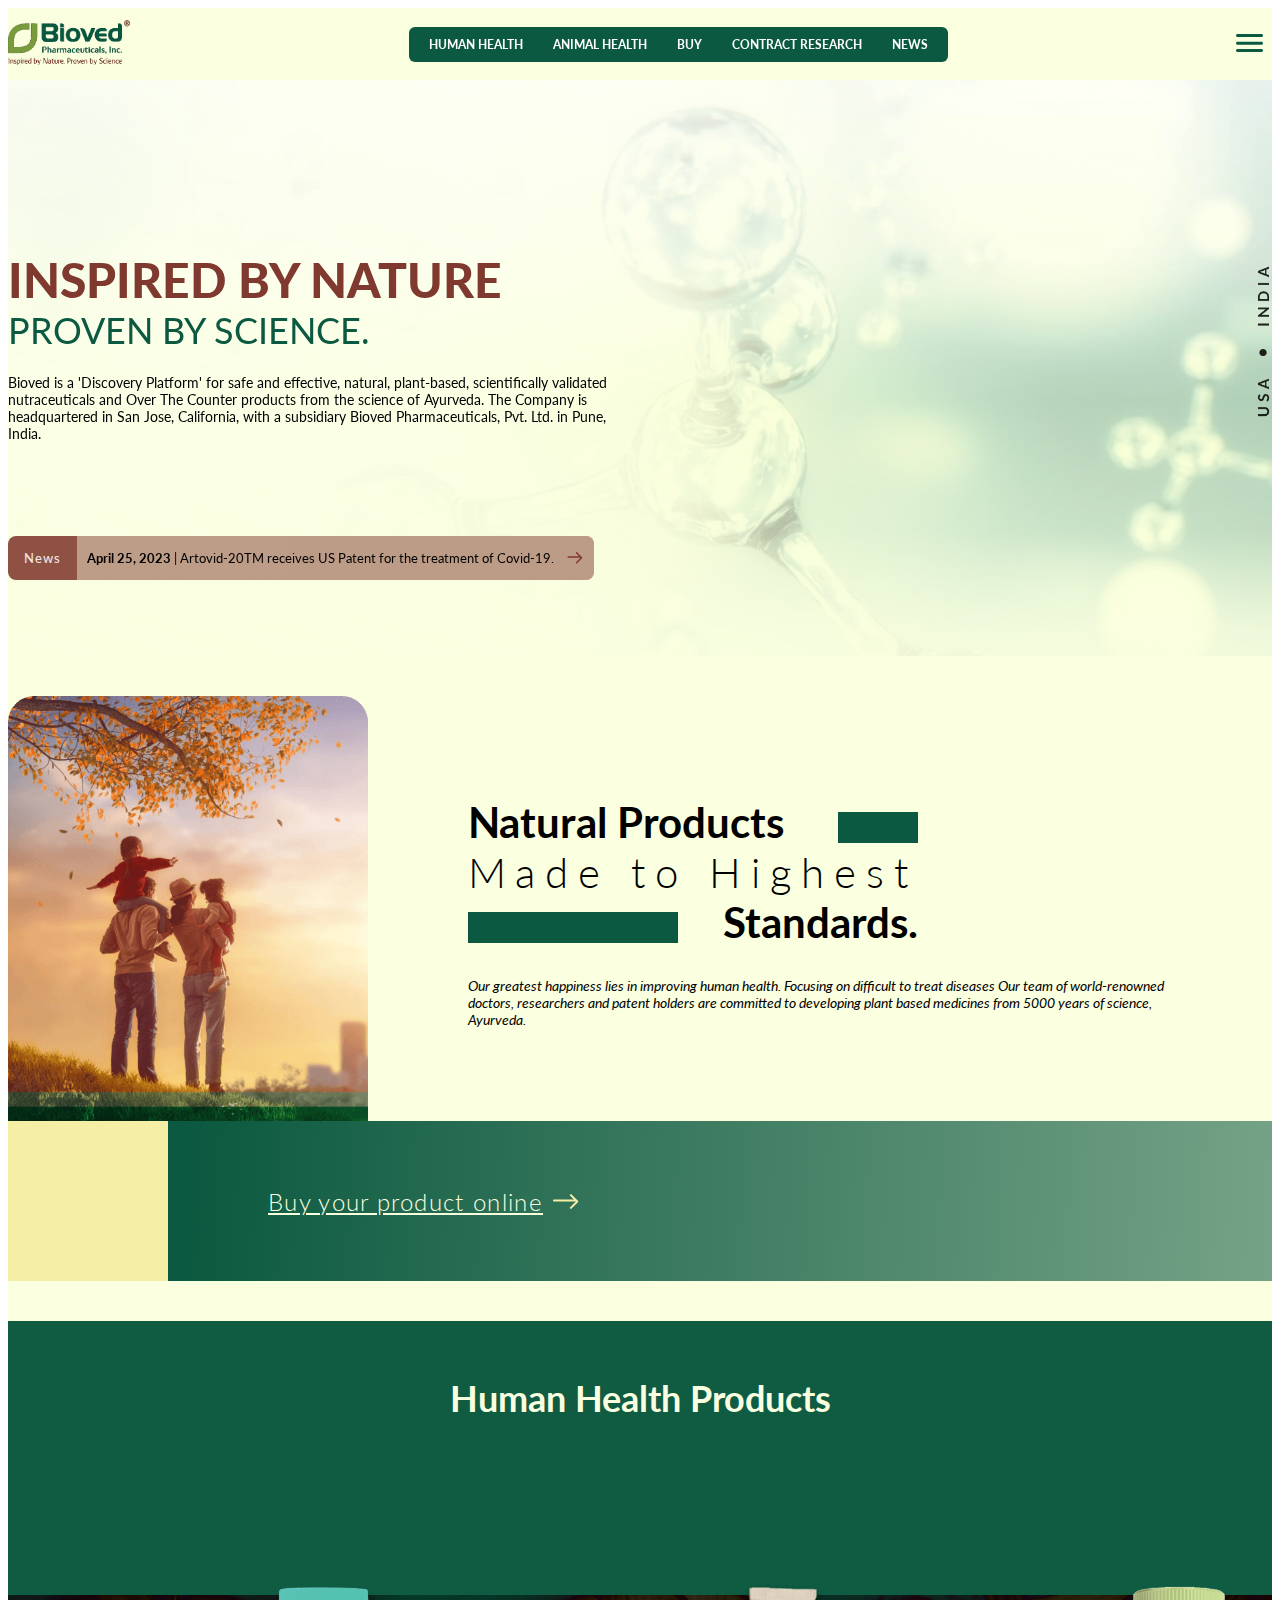
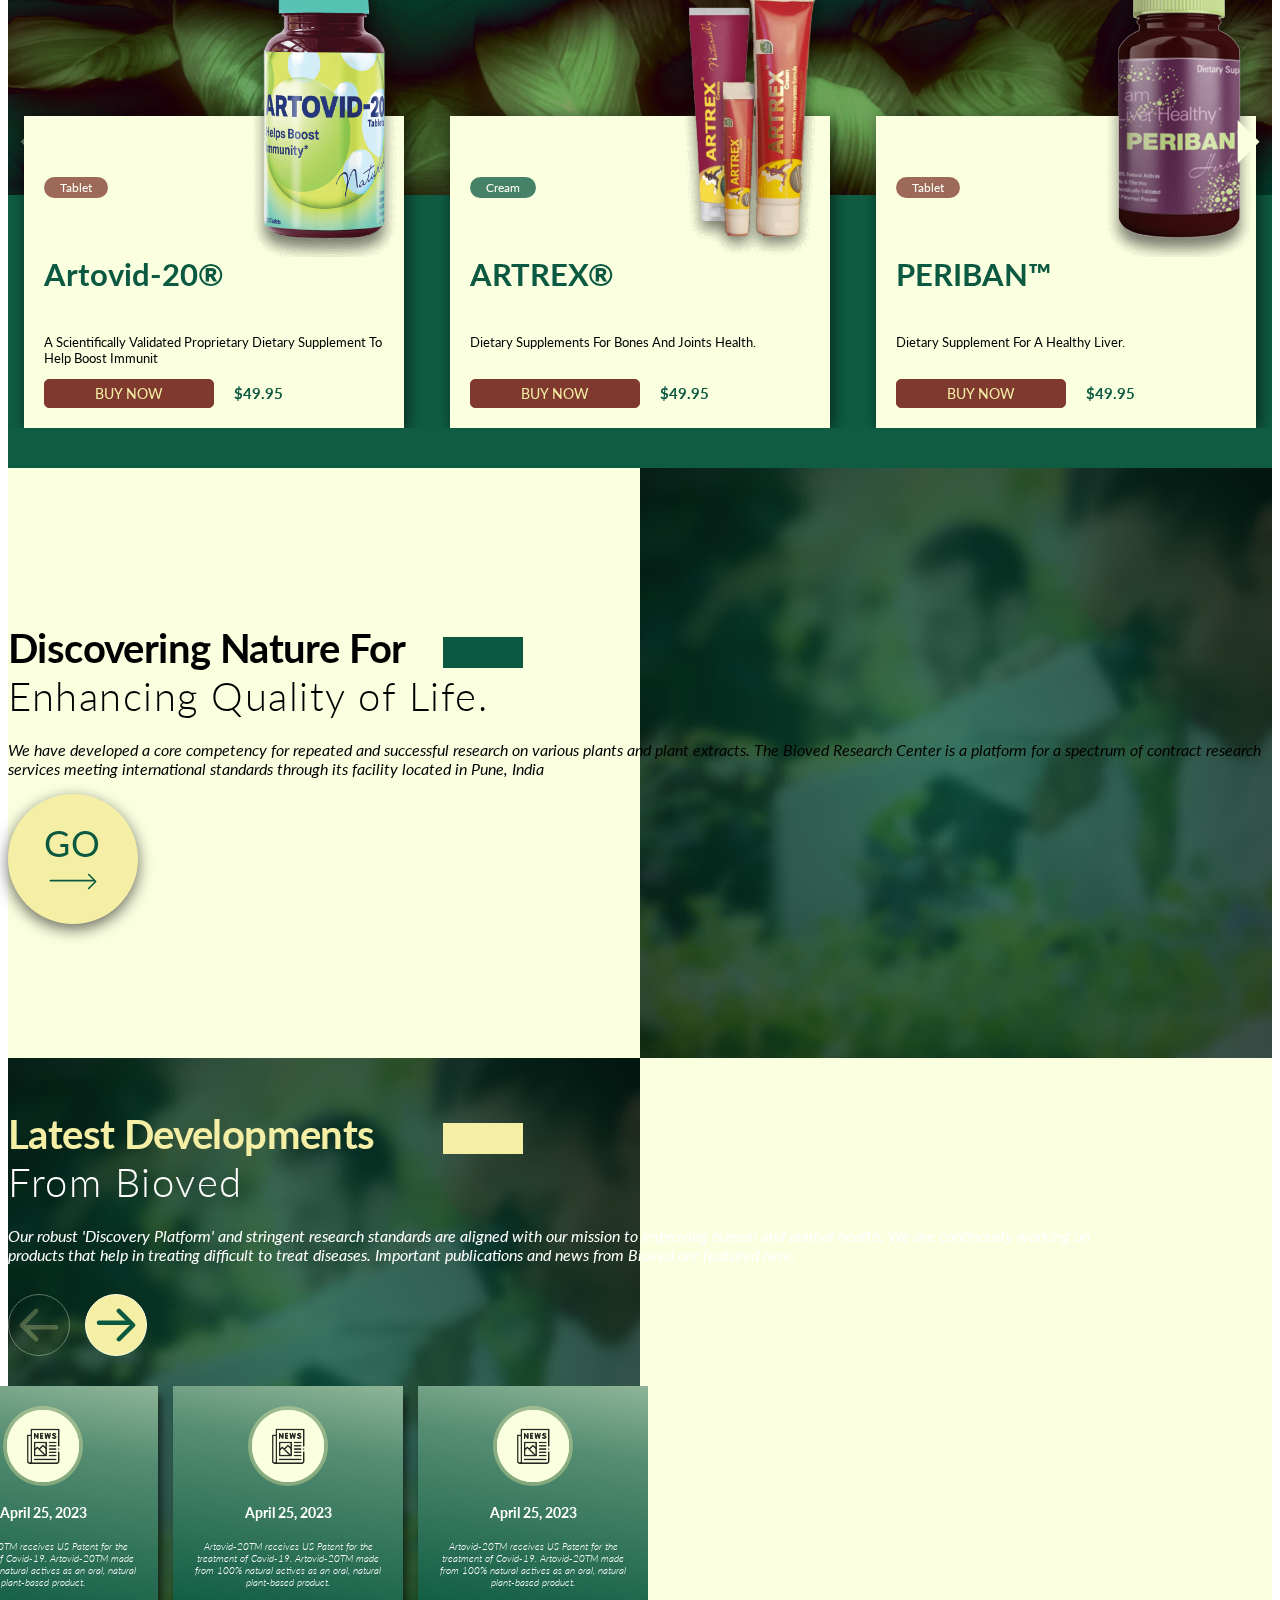
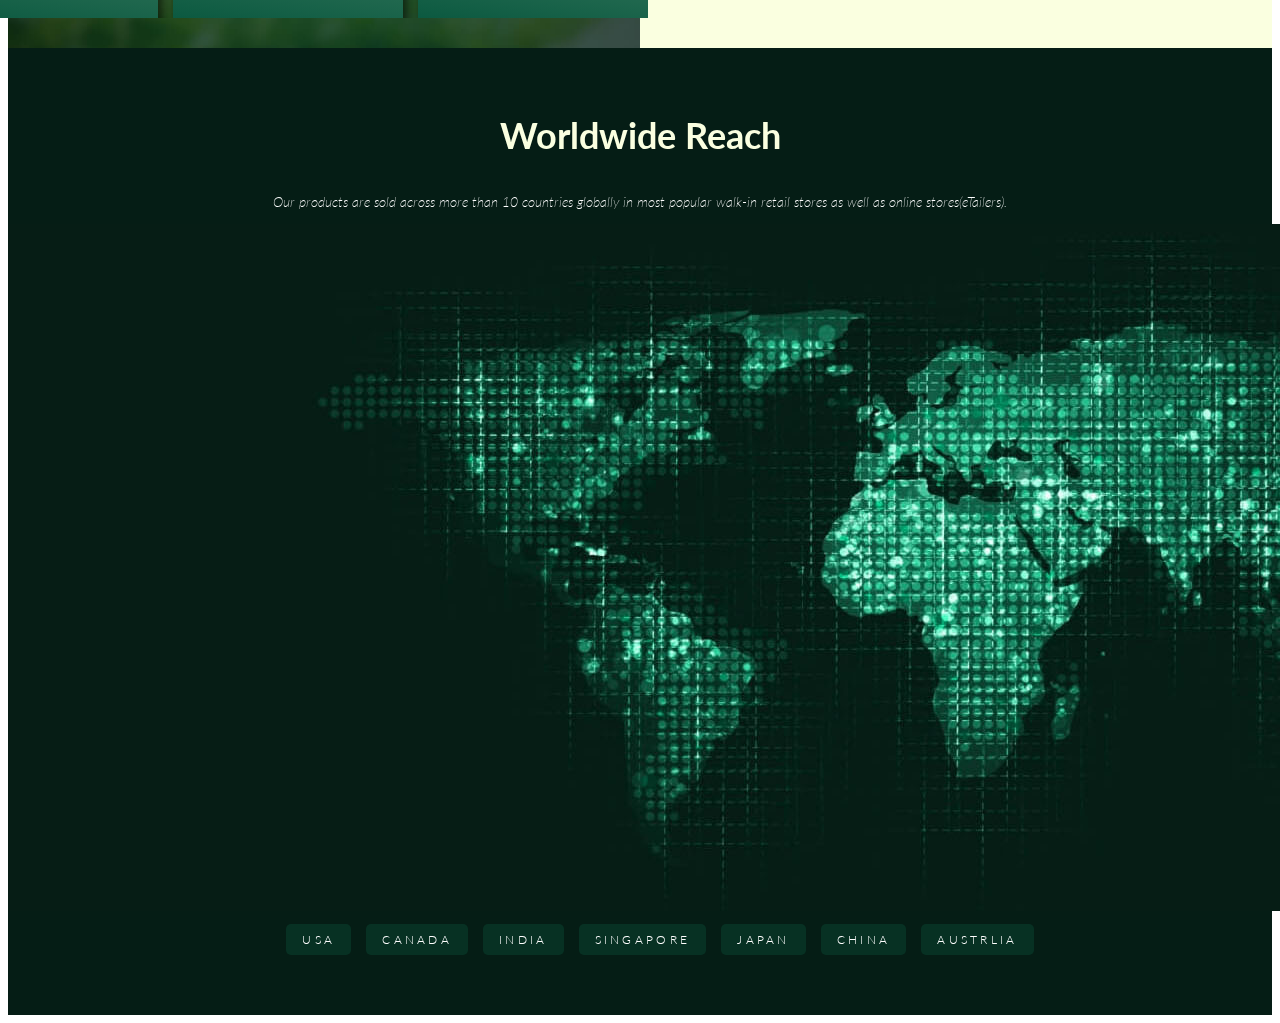
<file: buy-online.html>
<!DOCTYPE html>
<html lang="en">
  <head>
    <meta charset="utf-8" />
    <meta
      name="viewport"
      content="width=device-width, initial-scale=1, minimum-scale=1, maximum-scale=1"
    />

    <title>Bioved</title>
    <link rel="preconnect" href="https://fonts.googleapis.com" />
    <link rel="preconnect" href="https://fonts.gstatic.com" crossorigin />
    <link
      href="https://fonts.googleapis.com/css2?family=BIZ+UDMincho:wght@400;700&family=Lato:ital,wght@0,100;0,300;0,400;0,700;0,900;1,100;1,300;1,400;1,700;1,900&display=swap"
      rel="stylesheet"
    />
    <link
      rel="stylesheet"
      href="https://cdnjs.cloudflare.com/ajax/libs/font-awesome/6.5.1/css/all.min.css"
      integrity="sha512-DTOQO9RWCH3ppGqcWaEA1BIZOC6xxalwEsw9c2QQeAIftl+Vegovlnee1c9QX4TctnWMn13TZye+giMm8e2LwA=="
      crossorigin="anonymous"
      referrerpolicy="no-referrer"
    />
    <link
      href="https://cdn.jsdelivr.net/npm/bootstrap@5.3.2/dist/css/bootstrap.min.css"
      rel="stylesheet"
      integrity="sha384-T3c6CoIi6uLrA9TneNEoa7RxnatzjcDSCmG1MXxSR1GAsXEV/Dwwykc2MPK8M2HN"
      crossorigin="anonymous"
    />
    <!-- Link Swiper's CSS -->
    <link
      rel="stylesheet"
      href="https://cdn.jsdelivr.net/npm/swiper@11/swiper-bundle.min.css"
    />
    <link rel="stylesheet" href="./assets/style/style.css" />
  </head>
  <body>
    <!-- Header -->
    <header>
      <div class="container">
        <div class="row">
          <div class="col-12">
            <div class="header-box">
              <div class="logo-box">
                <img
                  src="./assets/images/LandingPage/logo.png"
                  class="header-logo"
                  alt="logo"
                />
              </div>
              <div class="middle-menu-box">
                <ul class="center-menulist">
                  <li><a href="javascript:void(0);">HUMAN HEALTH</a></li>
                  <li><a href="javascript:void(0);">ANIMAL HEALTH</a></li>
                  <li><a href="javascript:void(0);">BUY</a></li>
                  <li><a href="javascript:void(0);">CONTRACT RESEARCH</a></li>
                  <li><a href="javascript:void(0);">NEWS</a></li>
                </ul>
              </div>
              <div class="mobilemenu-box">
                <div class="menu-icon">
                  <svg
                    xmlns="http://www.w3.org/2000/svg"
                    width="45"
                    height="30"
                    viewBox="0 0 45 30"
                    fill="none"
                  >
                    <g clip-path="url(#clip0_9_1050)">
                      <path
                        d="M0 2.5C0 1.11929 1.11929 0 2.5 0H42.5C43.8807 0 45 1.11929 45 2.5C45 3.88071 43.8807 5 42.5 5H2.5C1.11929 5 0 3.88071 0 2.5Z"
                        fill="#0B5940"
                      />
                      <path
                        d="M0 15.5C0 14.1193 1.11929 13 2.5 13H42.5C43.8807 13 45 14.1193 45 15.5C45 16.8807 43.8807 18 42.5 18H2.5C1.11929 18 0 16.8807 0 15.5Z"
                        fill="#0B5940"
                      />
                      <path
                        d="M0 27.5C0 26.1193 1.11929 25 2.5 25H42.5C43.8807 25 45 26.1193 45 27.5C45 28.8807 43.8807 30 42.5 30H2.5C1.11929 30 0 28.8807 0 27.5Z"
                        fill="#0B5940"
                      />
                    </g>
                    <defs>
                      <clipPath id="clip0_9_1050">
                        <rect width="45" height="30" fill="white" />
                      </clipPath>
                    </defs>
                  </svg>
                </div>
              </div>
            </div>
          </div>
        </div>
      </div>
    </header>
    <!-- Swiper -->
    <section class="hero-section-box">
      <div class="swiper hero-section hero-swiper">
        <div class="swiper-wrapper swiper-box">
          <div class="swiper-slide">
            <img
              src="./assets/images/LandingPage/HeroBanner_01.jpg"
              alt="slide-img1"
            />
          </div>
          <div class="swiper-slide">
            <img
              src="./assets/images/LandingPage/HeroBanner_02.jpg"
              alt="slide-img2"
            />
          </div>
          <div class="swiper-slide">
            <img
              src="./assets/images/LandingPage/HeroBanner_03.jpg"
              alt="slide-img3"
            />
          </div>
        </div>
        <div class="content-block">
          <div class="container">
            <div class="row">
              <div class="col-12">
                <div class="content-box">
                  <div class="top-block">
                    <div class="left-box">
                      <h1>
                        <span class="main">Inspired by Nature</span>
                        <span class="sub">Proven by Science.</span>
                      </h1>
                      <p>
                        Bioved is a 'Discovery Platform' for safe and effective,
                        natural, plant-based, scientifically validated
                        nutraceuticals and Over The Counter products from the
                        science of Ayurveda. The Company is headquartered in San
                        Jose, California, with a subsidiary Bioved
                        Pharmaceuticals, Pvt. Ltd. in Pune, India.
                      </p>
                    </div>
                    <div class="right-box">
                      <img
                        src="./assets/images/LandingPage/side-img.png"
                        alt="side-img"
                        width="18px"
                      />
                    </div>
                  </div>
                  <div class="bottom-block">
                    <div class="left-box">
                      <div class="news-btn-pill">
                        <span class="pill-head">News</span>
                        <span class="pill-body"
                          ><b>April 25, 2023</b> | Artovid-20TM receives US
                          Patent for the treatment of Covid-19.
                          <svg
                            xmlns="http://www.w3.org/2000/svg"
                            width="18"
                            height="12"
                            viewBox="0 0 20 15"
                            fill="none"
                          >
                            <line
                              x1="1.5"
                              y1="6.24487"
                              x2="16.5"
                              y2="6.24487"
                              stroke="#7F392E"
                              stroke-width="2"
                              stroke-linecap="round"
                            />
                            <path
                              d="M11.9651 1L18.2099 7.24481L11.9651 13.4897"
                              stroke="#7F392E"
                              stroke-width="2"
                              stroke-linecap="round"
                              stroke-linejoin="round"
                            />
                          </svg>
                        </span>
                      </div>
                    </div>
                    <div class="right-box">
                      <!-- <div class="swiper-pagination"></div> -->
                    </div>
                  </div>
                </div>
              </div>
            </div>
          </div>
        </div>

        <!-- <div class="swiper-button-next"></div>
      <div class="swiper-button-prev"></div> -->
      </div>
    </section>
    <!-- Standard section -->
    <section class="standard-section">
      <div class="container">
        <div class="row">
          <div class="col-12">
            <article class="standard-box">
              <div class="top-block">
                <img
                  class="contant-img"
                  src="./assets/images/LandingPage/NaturalProduct_Div2.png"
                  alt="NaturalProduct_Div2"
                />
                <div class="content">
                  <h1>
                    <span class="top">Natural Products</span>
                    <span class="middle">Made to Highest</span>
                    <span class="bottom">Standards.</span>
                  </h1>
                  <p>
                    Our greatest happiness lies in improving human health.
                    Focusing on difficult to treat diseases Our team of
                    world-renowned doctors, researchers and patent holders are
                    committed to developing plant based medicines from 5000
                    years of science, Ayurveda.
                  </p>
                </div>
              </div>
              <div class="bottom-block">
                <div class="empty-box"></div>
                <div class="link-box">
                  <span
                    >Buy your product online
                    <svg
                      xmlns="http://www.w3.org/2000/svg"
                      width="51"
                      height="30"
                      viewBox="0 0 51 30"
                      fill="none"
                    >
                      <line
                        x1="2"
                        y1="13"
                        x2="45"
                        y2="13"
                        stroke="#F5EFA5"
                        stroke-width="4"
                        stroke-linecap="round"
                      />
                      <path
                        d="M35.7278 2.25L48.5027 15.025L35.7278 27.8"
                        stroke="#F5EFA5"
                        stroke-width="4"
                        stroke-linecap="round"
                        stroke-linejoin="round"
                      />
                    </svg>
                  </span>
                </div>
              </div>
            </article>
          </div>
        </div>
      </div>
    </section>

    <!-- product-swiper -->

    <section class="product-swiper-section">
      <div class="container">
        <div class="row">
          <div class="col-12">
            <div class="sec-header-box">
              <h3>Human Health Products</h3>
            </div>
          </div>
        </div>
      </div>
      <div class="container relative-container">
        <div class="row">
          <div class="col-12">
            <!-- Swiper -->
            <div class="swiper product-swiper">
              <div class="swiper-wrapper">
                <div class="swiper-slide">
                  <article class="product-card">
                    <img
                      src="./assets/images/LandingPage/Artovid-20.png"
                      class="product-img"
                    />
                    <span class="product-pill tablet">Tablet</span>
                    <h4 class="name">Artovid-20®</h4>
                    <p>
                      A Scientifically Validated Proprietary Dietary Supplement
                      To Help Boost Immunit
                    </p>
                    <div class="btn-price">
                      <button>BUY NOW</button>
                      <span class="price">$49.95</span>
                    </div>
                  </article>
                </div>
                <div class="swiper-slide">
                  <article class="product-card">
                    <img
                      src="./assets/images/LandingPage/ARTREX.png"
                      class="product-img"
                    />
                    <span class="product-pill cream">Cream</span>
                    <h4 class="name">ARTREX®</h4>
                    <p>Dietary Supplements For Bones And Joints Health.</p>
                    <div class="btn-price">
                      <button>BUY NOW</button>
                      <span class="price">$49.95</span>
                    </div>
                  </article>
                </div>
                <div class="swiper-slide">
                  <article class="product-card">
                    <img
                      src="./assets/images/LandingPage/PERIBAN.png"
                      class="product-img"
                    />
                    <span class="product-pill tablet">Tablet</span>
                    <h4 class="name">PERIBAN™</h4>
                    <p>Dietary Supplement For A Healthy Liver.</p>
                    <div class="btn-price">
                      <button>BUY NOW</button>
                      <span class="price">$49.95</span>
                    </div>
                  </article>
                </div>

                <div class="swiper-slide">
                  <article class="product-card">
                    <img
                      src="./assets/images/LandingPage/Artovid-20.png"
                      class="product-img"
                    />
                    <span class="product-pill tablet">Tablet</span>
                    <h4 class="name">Artovid-20®</h4>
                    <p>
                      A Scientifically Validated Proprietary Dietary Supplement
                      To Help Boost Immunit
                    </p>
                    <div class="btn-price">
                      <button>BUY NOW</button>
                      <span class="price">$49.95</span>
                    </div>
                  </article>
                </div>
                <div class="swiper-slide">
                  <article class="product-card">
                    <img
                      src="./assets/images/LandingPage/ARTREX.png"
                      class="product-img"
                    />
                    <span class="product-pill cream">Cream</span>
                    <h4 class="name">ARTREX®</h4>
                    <p>Dietary Supplements For Bones And Joints Health.</p>
                    <div class="btn-price">
                      <button>BUY NOW</button>
                      <span class="price">$49.95</span>
                    </div>
                  </article>
                </div>
                <div class="swiper-slide">
                  <article class="product-card">
                    <img
                      src="./assets/images/LandingPage/PERIBAN.png"
                      class="product-img"
                    />
                    <span class="product-pill tablet">Tablet</span>
                    <h4 class="name">PERIBAN™</h4>
                    <p>Dietary Supplement For A Healthy Liver.</p>
                    <div class="btn-price">
                      <button>BUY NOW</button>
                      <span class="price">$49.95</span>
                    </div>
                  </article>
                </div>
              </div>
              <div class="swiper-button-next">
                <svg
                  xmlns="http://www.w3.org/2000/svg"
                  width="26"
                  height="51"
                  viewBox="0 0 26 51"
                  fill="none"
                >
                  <path
                    d="M0.477783 0L25.7526 25.2749L0.477783 50.5497"
                    fill="#FAFFE0"
                  />
                </svg>
              </div>
              <div class="swiper-button-prev">
                <svg
                  xmlns="http://www.w3.org/2000/svg"
                  width="26"
                  height="51"
                  viewBox="0 0 26 51"
                  fill="none"
                >
                  <path
                    opacity=""
                    d="M25.7526 50.5498L0.477783 25.2748L25.7526 0"
                    fill="#FAFFE0"
                  />
                </svg>
              </div>
              <!-- <div class="swiper-pagination"></div> -->
            </div>
          </div>
        </div>
      </div>
    </section>

    <!-- content-img-section -->
    <section class="content-img-section">
      <img
        src="./assets/images/LandingPage/Dic_Div4.jpg"
        class="content-img-section-img"
      />
      <div class="container container-absolute">
        <div class="row">
          <div class="col-md-12 col-lg-6">
            <div class="content-box">
              <h1>
                <span class="main">Discovering Nature For</span>
                <span class="sub">Enhancing Quality of Life.</span>
              </h1>
              <p>
                We have developed a core competency for repeated and successful
                research on various plants and plant extracts. The Bioved
                Research Center is a platform for a spectrum of contract
                research services meeting international standards through its
                facility located in Pune, India
              </p>
            </div>
          </div>
          <div class="col-md-12 col-lg-6 text-center">
            <div class="go-btn">
              GO
              <svg
                xmlns="http://www.w3.org/2000/svg"
                width="88"
                height="29"
                viewBox="0 0 88 29"
                fill="none"
              >
                <line
                  x1="2.46533"
                  y1="13"
                  x2="82.5349"
                  y2="13"
                  stroke="#0B5940"
                  stroke-width="3"
                  stroke-linecap="round"
                />
                <path
                  d="M72.7627 1.75L85.5376 14.525L72.7627 27.3"
                  stroke="#0B5940"
                  stroke-width="3"
                  stroke-linecap="round"
                  stroke-linejoin="round"
                />
              </svg>
            </div>
          </div>
        </div>
      </div>
    </section>

    <!-- content-img-section -->
    <section class="content-img-section left">
      <img
        src="./assets/images/LandingPage/Dic_Div4.jpg"
        class="content-img-section-img"
      />
      <div class="container container-absolute">
        <div class="row">
          <div class="col-md-12 col-lg-6">
            <div class="content-box">
              <h1>
                <span class="main">Latest Developments</span>
                <span class="sub">From Bioved</span>
              </h1>
              <p>
                Our robust 'Discovery Platform' and stringent research standards
                are aligned with our mission to improving human and animal
                health. We are continously working on products that help in
                treating difficult to treat diseases. Important publications and
                news from Bioved are featured here.
              </p>
              <div class="latestDev-swiper-btn-box">
                <div class="swiper-button-prev">
                  <svg
                    xmlns="http://www.w3.org/2000/svg"
                    width="27"
                    height="23"
                    viewBox="0 0 27 23"
                    fill="none"
                  >
                    <g opacity="0.75">
                      <line
                        x1="25"
                        y1="13.0347"
                        x2="4.62383"
                        y2="13.0347"
                        stroke="#FAFFE0"
                        stroke-width="3"
                        stroke-linecap="round"
                      />
                      <path
                        d="M11.5535 2L2 11.5535L11.5535 21.1069"
                        stroke="#FAFFE0"
                        stroke-width="3"
                        stroke-linecap="round"
                        stroke-linejoin="round"
                      />
                    </g>
                  </svg>
                </div>
                <div class="swiper-button-next">
                  <svg
                    xmlns="http://www.w3.org/2000/svg"
                    width="27"
                    height="23"
                    viewBox="0 0 27 23"
                    fill="none"
                  >
                    <line
                      x1="2"
                      y1="10.0347"
                      x2="22.3762"
                      y2="10.0347"
                      stroke="#0B5940"
                      stroke-width="3"
                      stroke-linecap="round"
                    />
                    <path
                      d="M15.4465 2L25.0001 11.5535L15.4465 21.1069"
                      stroke="#0B5940"
                      stroke-width="3"
                      stroke-linecap="round"
                      stroke-linejoin="round"
                    />
                  </svg>
                </div>
              </div>
            </div>
          </div>
          <div class="col-md-12 col-lg-6 text-center">
            <div class="latest-dev-swiper-block">
              <!-- Swiper -->
              <div class="swiper latestDev-swiper">
                <div class="swiper-wrapper">
                  <div class="swiper-slide">
                    <article class="latestDev-card">
                      <img
                        src="./assets/images/LandingPage/Latest_01.png"
                        class="latestDev-img"
                      />
                      <h4 class="name">April 25, 2023</h4>
                      <p>
                        Artovid-20TM receives US Patent for the treatment of
                        Covid-19. Artovid-20TM made from 100% natural actives as
                        an oral, natural plant-based product.
                      </p>
                    </article>
                  </div>
                  <div class="swiper-slide">
                    <article class="latestDev-card">
                      <img
                        src="./assets/images/LandingPage/Latest_01.png"
                        class="latestDev-img"
                      />
                      <h4 class="name">April 25, 2023</h4>
                      <p>
                        Artovid-20TM receives US Patent for the treatment of
                        Covid-19. Artovid-20TM made from 100% natural actives as
                        an oral, natural plant-based product.
                      </p>
                    </article>
                  </div>
                  <div class="swiper-slide">
                    <article class="latestDev-card">
                      <img
                        src="./assets/images/LandingPage/Latest_01.png"
                        class="latestDev-img"
                      />
                      <h4 class="name">April 25, 2023</h4>
                      <p>
                        Artovid-20TM receives US Patent for the treatment of
                        Covid-19. Artovid-20TM made from 100% natural actives as
                        an oral, natural plant-based product.
                      </p>
                    </article>
                  </div>
                  <div class="swiper-slide">
                    <article class="latestDev-card">
                      <img
                        src="./assets/images/LandingPage/Latest_01.png"
                        class="latestDev-img"
                      />
                      <h4 class="name">April 25, 2023</h4>
                      <p>
                        Artovid-20TM receives US Patent for the treatment of
                        Covid-19. Artovid-20TM made from 100% natural actives as
                        an oral, natural plant-based product.
                      </p>
                    </article>
                  </div>
                  <div class="swiper-slide">
                    <article class="latestDev-card">
                      <img
                        src="./assets/images/LandingPage/Latest_01.png"
                        class="latestDev-img"
                      />
                      <h4 class="name">April 25, 2023</h4>
                      <p>
                        Artovid-20TM receives US Patent for the treatment of
                        Covid-19. Artovid-20TM made from 100% natural actives as
                        an oral, natural plant-based product.
                      </p>
                    </article>
                  </div>
                  <div class="swiper-slide">
                    <article class="latestDev-card">
                      <img
                        src="./assets/images/LandingPage/Latest_01.png"
                        class="latestDev-img"
                      />
                      <h4 class="name">April 25, 2023</h4>
                      <p>
                        Artovid-20TM receives US Patent for the treatment of
                        Covid-19. Artovid-20TM made from 100% natural actives as
                        an oral, natural plant-based product.
                      </p>
                    </article>
                  </div>
                  <div class="swiper-slide">
                    <article class="latestDev-card">
                      <img
                        src="./assets/images/LandingPage/Latest_01.png"
                        class="latestDev-img"
                      />
                      <h4 class="name">April 25, 2023</h4>
                      <p>
                        Artovid-20TM receives US Patent for the treatment of
                        Covid-19. Artovid-20TM made from 100% natural actives as
                        an oral, natural plant-based product.
                      </p>
                    </article>
                  </div>
                  <div class="swiper-slide">
                    <article class="latestDev-card">
                      <img
                        src="./assets/images/LandingPage/Latest_01.png"
                        class="latestDev-img"
                      />
                      <h4 class="name">April 25, 2023</h4>
                      <p>
                        Artovid-20TM receives US Patent for the treatment of
                        Covid-19. Artovid-20TM made from 100% natural actives as
                        an oral, natural plant-based product.
                      </p>
                    </article>
                  </div>
                </div>

                <!-- <div class="swiper-pagination"></div> -->
              </div>
            </div>
          </div>
        </div>
      </div>
    </section>

    <!-- Footer -->
    <footer class="footer-section">
      <div class="container">
        <div class="row">
          <div class="col-12">
            <div class="sec-header-box">
              <h3>Worldwide Reach</h3>
              <p>
                Our products are sold across more than 10 countries globally in
                most popular walk-in retail stores as well as online
                stores(eTailers).
              </p>
            </div>
            <img
              src="./assets/images/LandingPage/Div_6.jpg"
              alt="Div_6"
              class="img-fluid"
            />
            <ul class="country-pill">
              <li>USA</li>
              <li>Canada</li>
              <li>India</li>
              <li>singapore</li>
              <li>japan</li>
              <li>China</li>
              <li>austrlia</li>
            </ul>
          </div>
        </div>
      </div>
    </footer>

    <!-- <script
      src="https://code.jquery.com/jquery-3.7.1.min.js"
      integrity="sha256-/JqT3SQfawRcv/BIHPThkBvs0OEvtFFmqPF/lYI/Cxo="
      crossorigin="anonymous"
    ></script> -->

    <script src="https://cdnjs.cloudflare.com/ajax/libs/jquery/3.1.1/jquery.min.js"></script>
    <script
      src="https://cdn.jsdelivr.net/npm/@popperjs/core@2.11.8/dist/umd/popper.min.js"
      integrity="sha384-I7E8VVD/ismYTF4hNIPjVp/Zjvgyol6VFvRkX/vR+Vc4jQkC+hVqc2pM8ODewa9r"
      crossorigin="anonymous"
    ></script>
    <script
      src="https://cdn.jsdelivr.net/npm/bootstrap@5.3.2/dist/js/bootstrap.min.js"
      integrity="sha384-BBtl+eGJRgqQAUMxJ7pMwbEyER4l1g+O15P+16Ep7Q9Q+zqX6gSbd85u4mG4QzX+"
      crossorigin="anonymous"
    ></script>

    <!-- Swiper JS -->
    <script src="https://cdn.jsdelivr.net/npm/swiper@11/swiper-bundle.min.js"></script>

    <!-- Initialize Swiper Hero -->
    <script>
      var swiper = new Swiper(".hero-swiper", {
        cssMode: true,
        loop: true,
        autoplay: {
          delay: 2500,
          disableOnInteraction: false,
        },
        navigation: {
          nextEl: ".swiper-button-next",
          prevEl: ".swiper-button-prev",
        },
        pagination: {
          el: ".swiper-pagination",
        },
        mousewheel: true,
        keyboard: true,
      });
    </script>
    <!-- Initialize Swiper Product-->
    <script>
      var swiper = new Swiper(".product-swiper", {
        slidesPerView: 1,
        spaceBetween: 10,
        navigation: {
          nextEl: ".swiper-button-next",
          prevEl: ".swiper-button-prev",
        },
        pagination: {
          el: ".swiper-pagination",
          clickable: true,
        },
        breakpoints: {
          640: {
            slidesPerView: 1,
            spaceBetween: 15,
          },
          768: {
            slidesPerView: 2,
            spaceBetween: 15,
          },
          1199: {
            slidesPerView: 3,
            spaceBetween: 15,
          },
        },
      });
    </script>

    <!-- Initialize Swiper Product-->
    <script>
      var swiper = new Swiper(".latestDev-swiper", {
        slidesPerView: 1,
        spaceBetween: 10,
        navigation: {
          nextEl: ".swiper-button-next",
          prevEl: ".swiper-button-prev",
        },
        pagination: {
          el: ".swiper-pagination",
          clickable: true,
        },
        breakpoints: {
          425: {
            slidesPerView: 1,
            spaceBetween: 15,
          },
          520: {
            slidesPerView: 2,
            spaceBetween: 15,
          },
          1024: {
            slidesPerView: 3,
            spaceBetween: 15,
          },
        },
      });
    </script>
  </body>
</html>
</file>
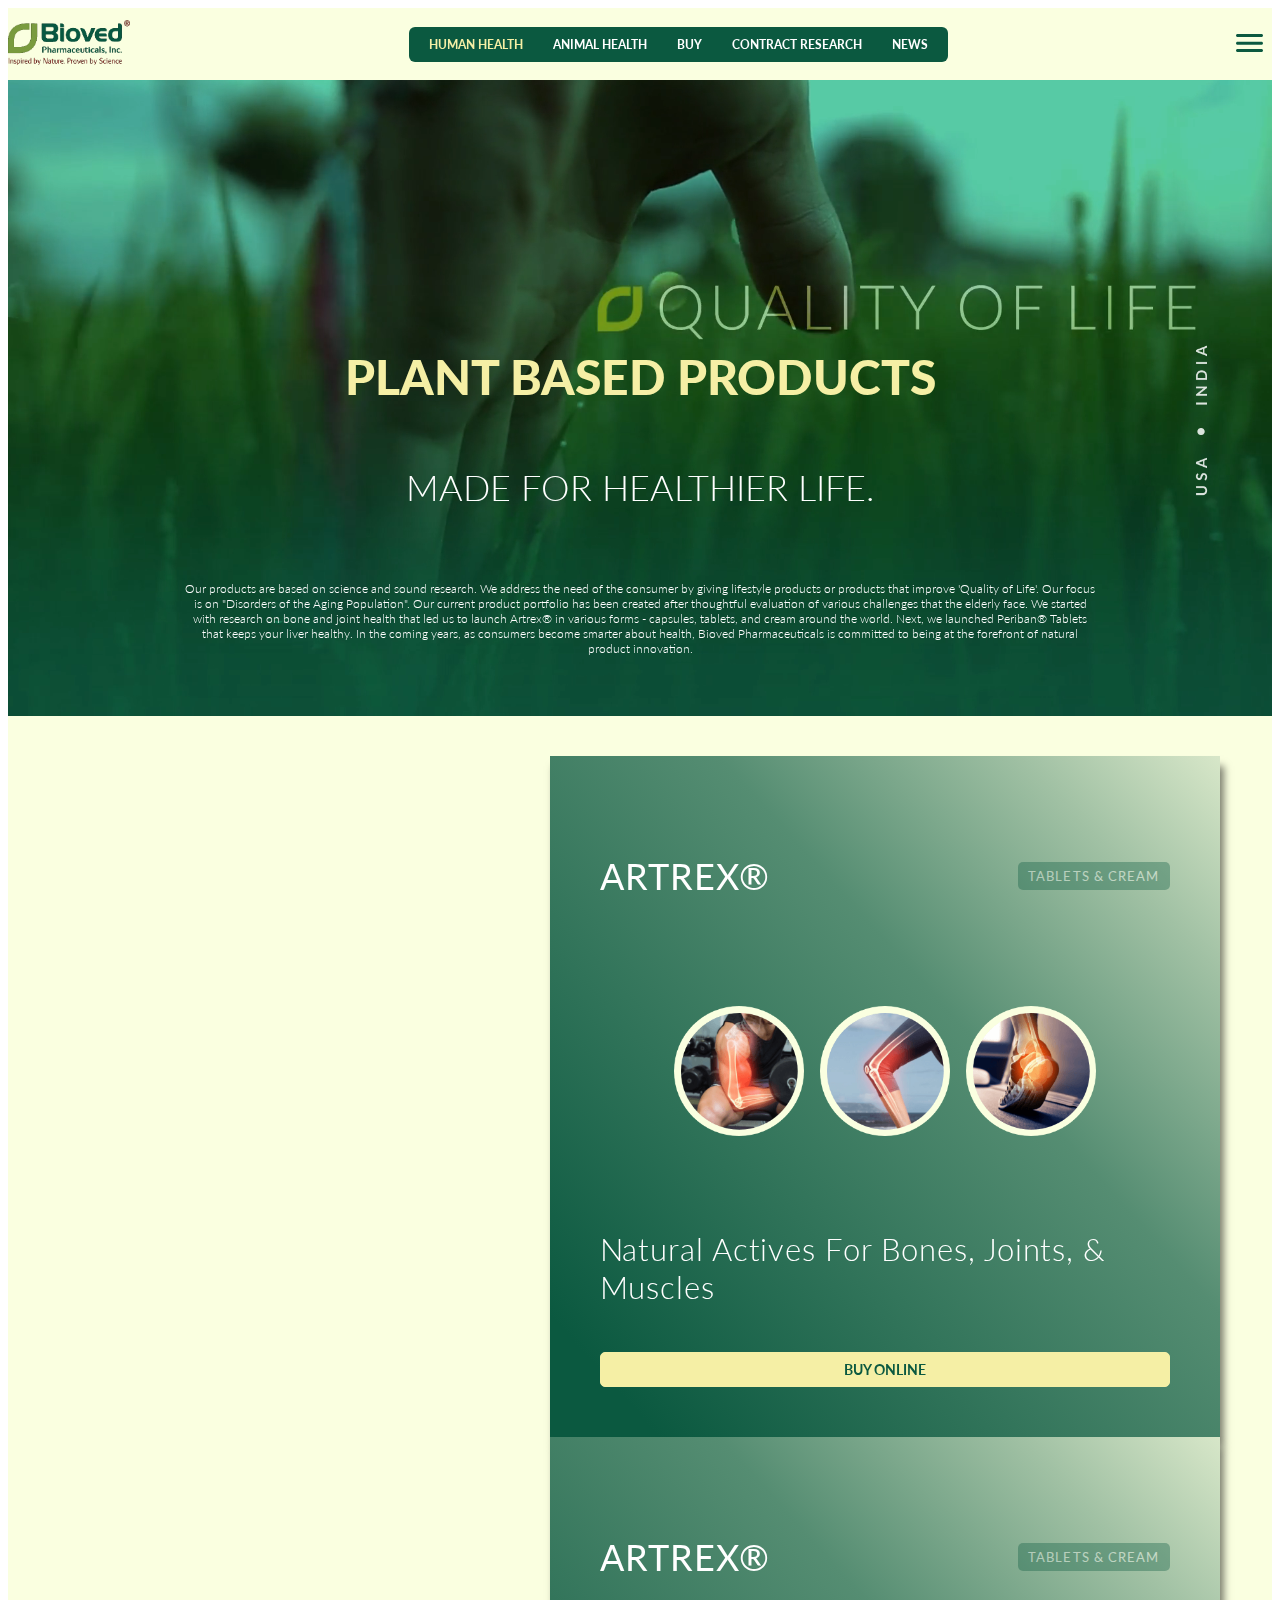
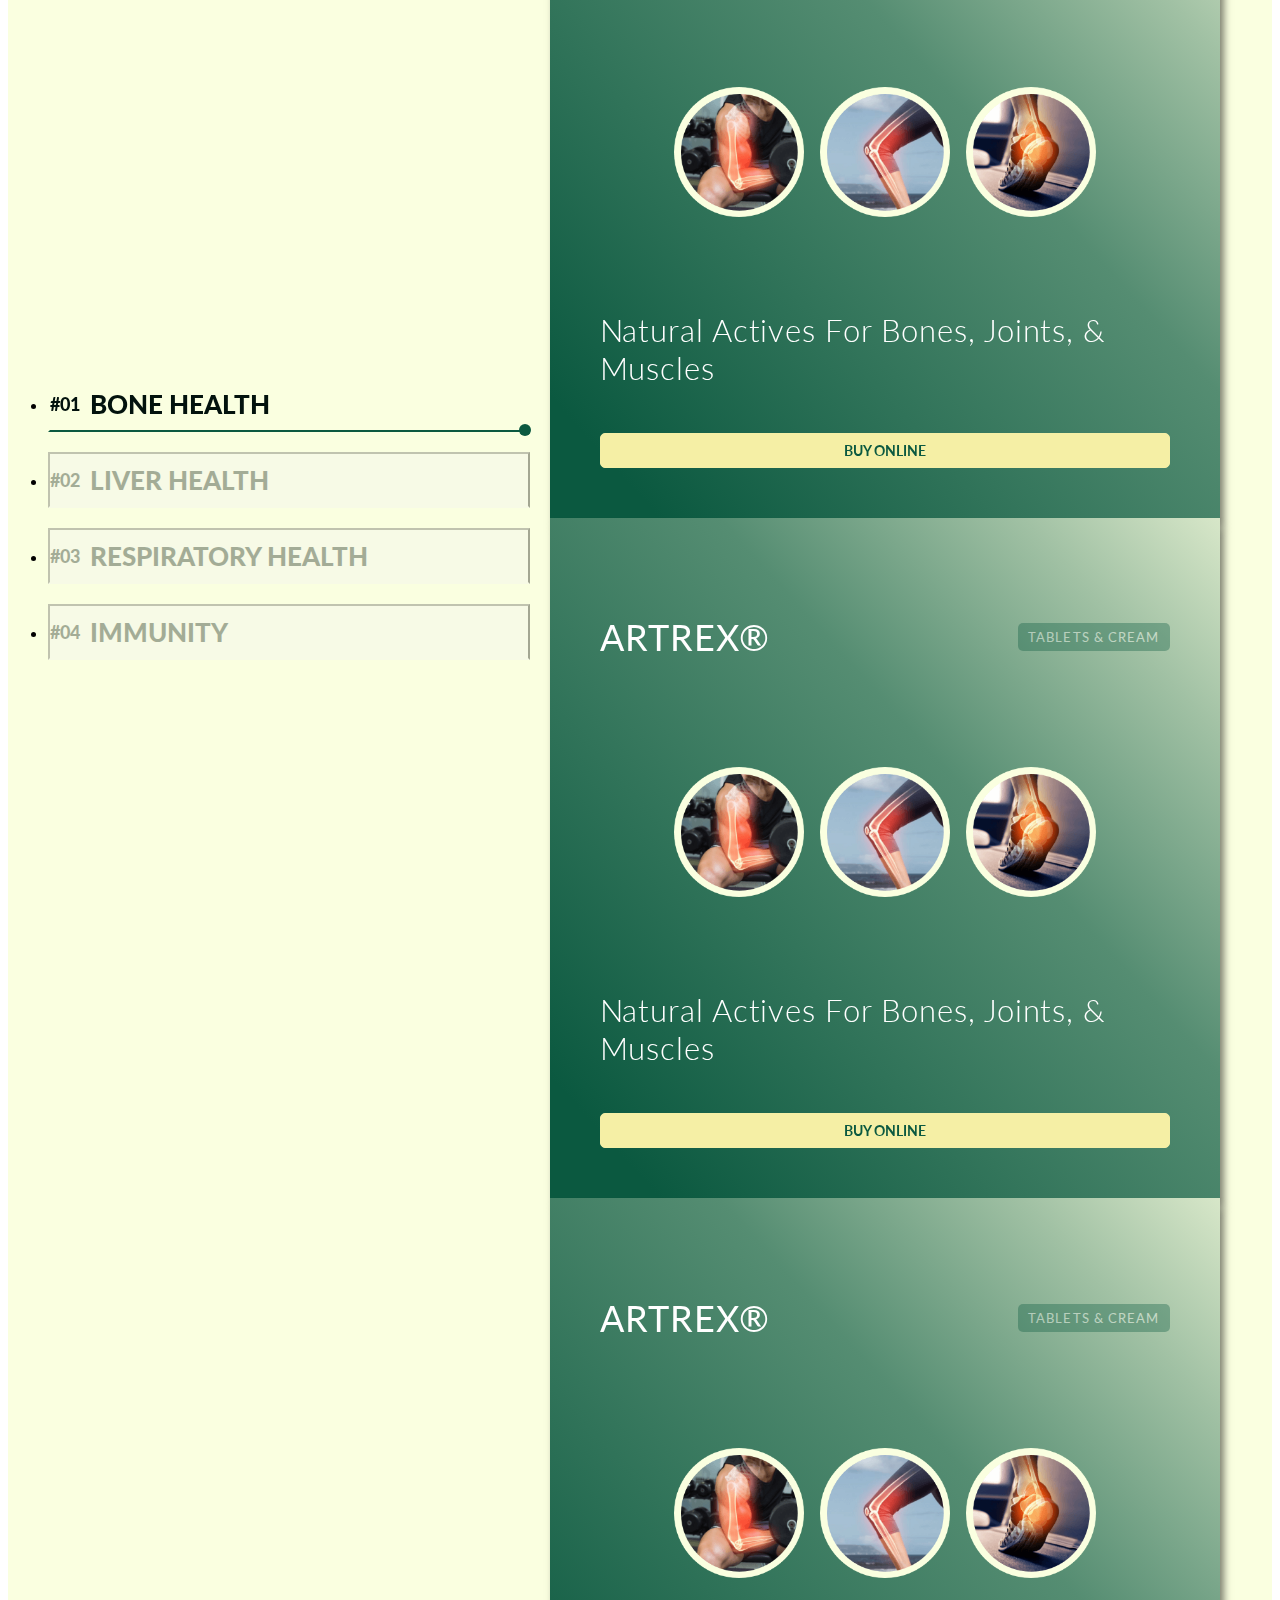
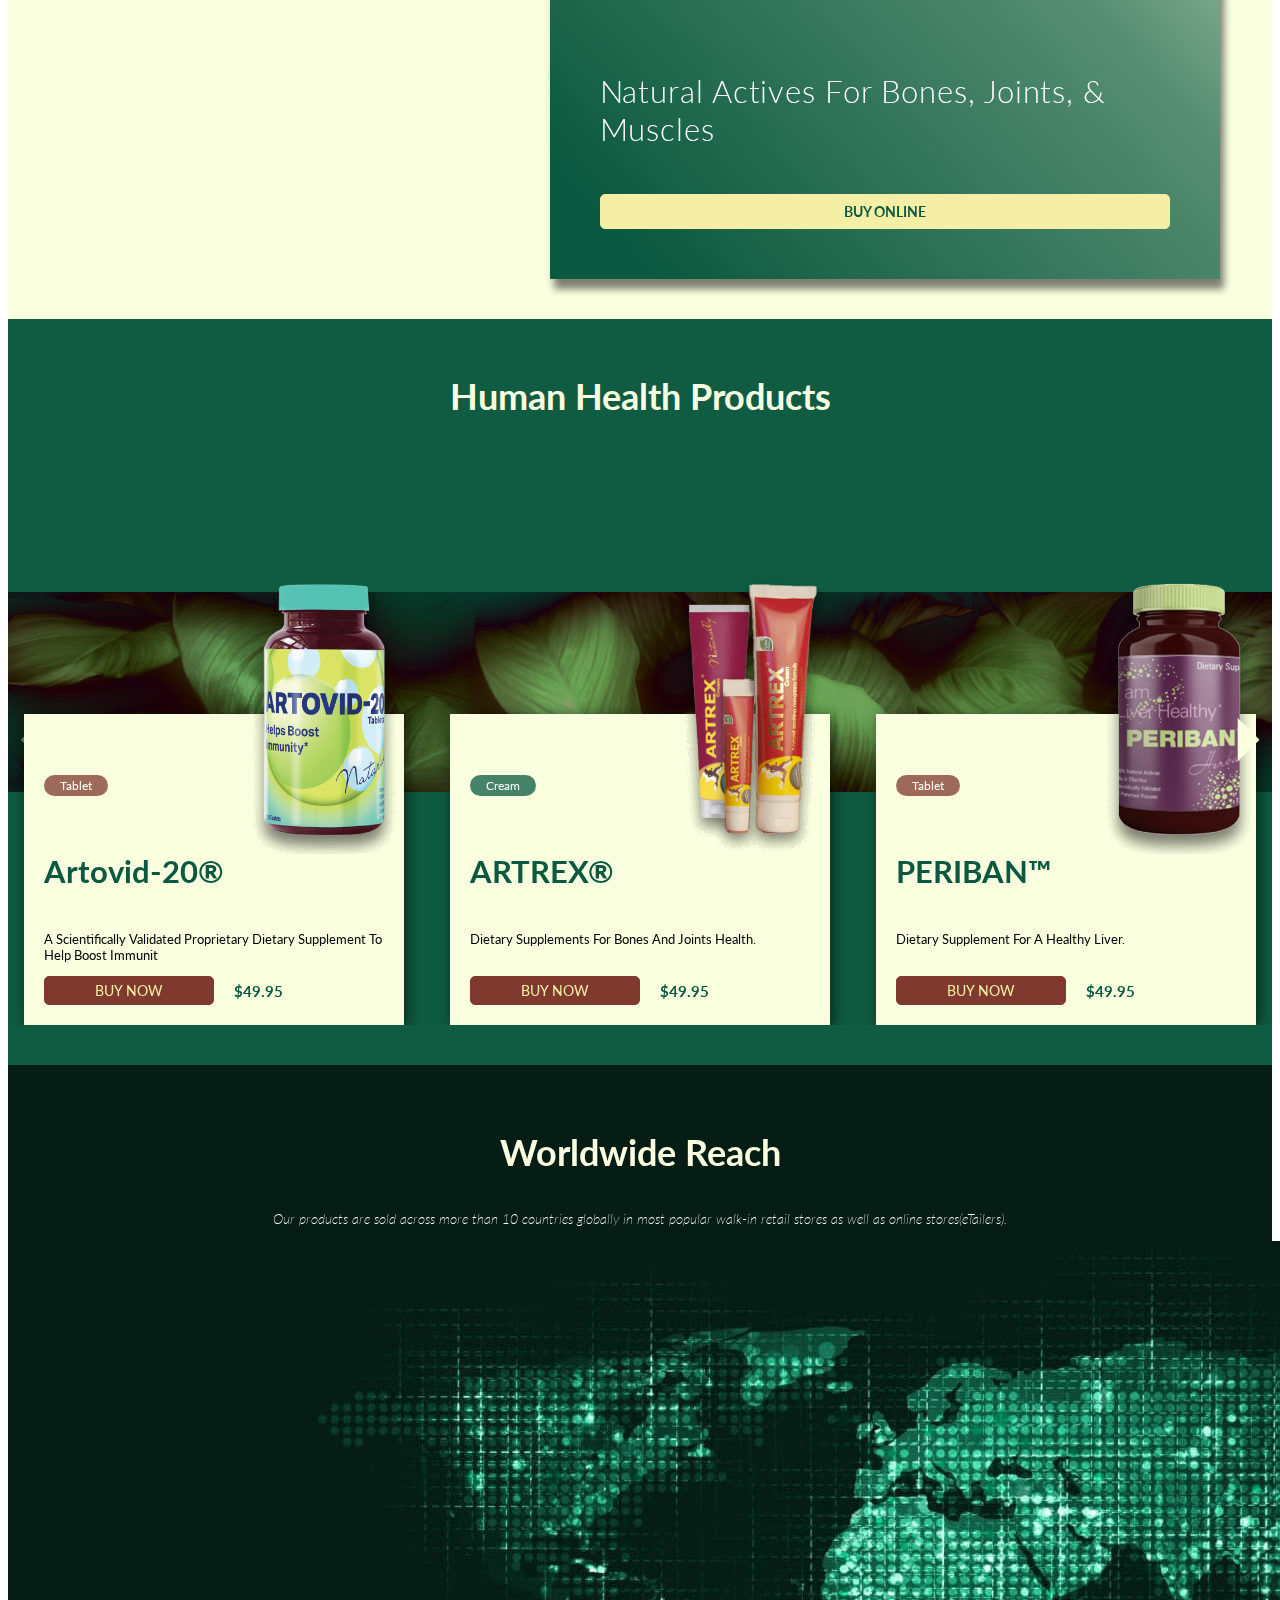
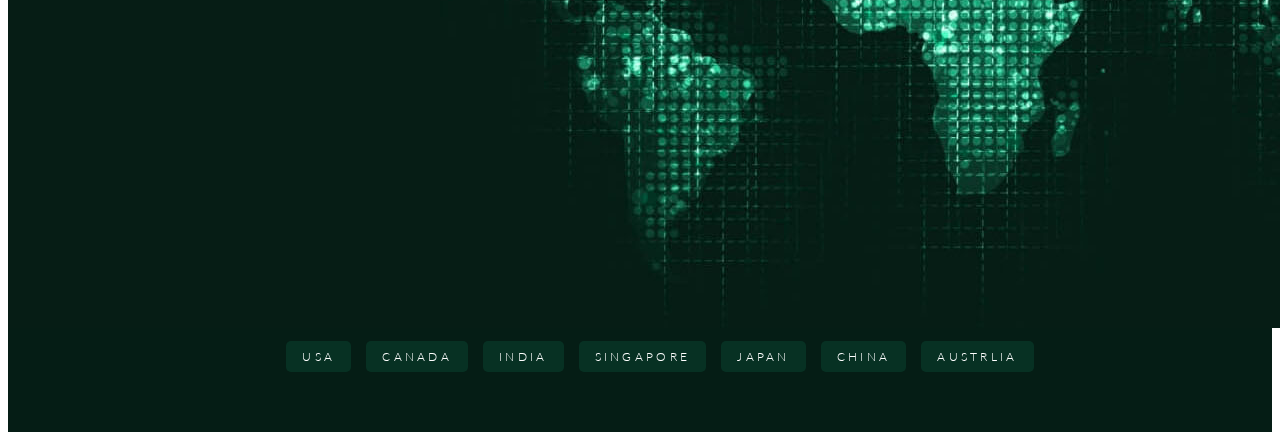
<file: human-health.html>
<!DOCTYPE html>
<html lang="en">
  <head>
    <meta charset="utf-8" />
    <meta
      name="viewport"
      content="width=device-width, initial-scale=1, minimum-scale=1, maximum-scale=1"
    />

    <title>Bioved - Human health</title>
    <link rel="preconnect" href="https://fonts.googleapis.com" />
    <link rel="preconnect" href="https://fonts.gstatic.com" crossorigin />
    <link
      href="https://fonts.googleapis.com/css2?family=BIZ+UDMincho:wght@400;700&family=Lato:ital,wght@0,100;0,300;0,400;0,700;0,900;1,100;1,300;1,400;1,700;1,900&display=swap"
      rel="stylesheet"
    />
    <link
      rel="stylesheet"
      href="https://cdnjs.cloudflare.com/ajax/libs/font-awesome/6.5.1/css/all.min.css"
      integrity="sha512-DTOQO9RWCH3ppGqcWaEA1BIZOC6xxalwEsw9c2QQeAIftl+Vegovlnee1c9QX4TctnWMn13TZye+giMm8e2LwA=="
      crossorigin="anonymous"
      referrerpolicy="no-referrer"
    />
    <link
      href="https://cdn.jsdelivr.net/npm/bootstrap@5.3.2/dist/css/bootstrap.min.css"
      rel="stylesheet"
      integrity="sha384-T3c6CoIi6uLrA9TneNEoa7RxnatzjcDSCmG1MXxSR1GAsXEV/Dwwykc2MPK8M2HN"
      crossorigin="anonymous"
    />
    <!-- Link Swiper's CSS -->
    <link
      rel="stylesheet"
      href="https://cdn.jsdelivr.net/npm/swiper@11/swiper-bundle.min.css"
    />
    <link rel="stylesheet" href="./assets/style/style.css" />
  </head>
  <body>
    <!-- Header -->
    <header>
      <div class="container">
        <div class="row">
          <div class="col-12">
            <div class="header-box">
              <div class="logo-box">
                <img
                  src="./assets/images/LandingPage/logo.png"
                  class="header-logo"
                  alt="logo"
                />
              </div>
              <div class="middle-menu-box">
                <ul class="center-menulist">
                  <li class="active">
                    <a href="/human-health.html">HUMAN HEALTH</a>
                  </li>
                  <li><a href="/animal-health.html">ANIMAL HEALTH</a></li>
                  <li><a href="javascript:void(0);">BUY</a></li>
                  <li><a href="javascript:void(0);">CONTRACT RESEARCH</a></li>
                  <li><a href="javascript:void(0);">NEWS</a></li>
                </ul>
              </div>
              <div class="mobilemenu-box">
                <div class="menu-icon">
                  <svg
                    xmlns="http://www.w3.org/2000/svg"
                    width="45"
                    height="30"
                    viewBox="0 0 45 30"
                    fill="none"
                  >
                    <g clip-path="url(#clip0_9_1050)">
                      <path
                        d="M0 2.5C0 1.11929 1.11929 0 2.5 0H42.5C43.8807 0 45 1.11929 45 2.5C45 3.88071 43.8807 5 42.5 5H2.5C1.11929 5 0 3.88071 0 2.5Z"
                        fill="#0B5940"
                      />
                      <path
                        d="M0 15.5C0 14.1193 1.11929 13 2.5 13H42.5C43.8807 13 45 14.1193 45 15.5C45 16.8807 43.8807 18 42.5 18H2.5C1.11929 18 0 16.8807 0 15.5Z"
                        fill="#0B5940"
                      />
                      <path
                        d="M0 27.5C0 26.1193 1.11929 25 2.5 25H42.5C43.8807 25 45 26.1193 45 27.5C45 28.8807 43.8807 30 42.5 30H2.5C1.11929 30 0 28.8807 0 27.5Z"
                        fill="#0B5940"
                      />
                    </g>
                    <defs>
                      <clipPath id="clip0_9_1050">
                        <rect width="45" height="30" fill="white" />
                      </clipPath>
                    </defs>
                  </svg>
                </div>
              </div>
            </div>
          </div>
        </div>
      </div>
    </header>
    <!-- Swiper -->
    <section class="video-hero-section-box">
      <div class="video-box">
        <video
          class="herosection-video"
          loop
          muted
          autoplay
          poster="./assets/images/Human_Health_Page/Human_Health_F1.jpg"
          src="./assets/images/Human_Health_Page/Human_Health_F1.mp4"
          playsinline
          type="video/mp4"
        ></video>
      </div>
      <div class="video-hero-section">
        <img
          src="./assets/images/LandingPage/side-img.png"
          alt="side-img"
          width="18px"
        />
        <div class="content-block">
          <div class="container">
            <div class="row">
              <div class="col-12">
                <div class="title-box">
                  <h4>Plant Based Products</h4>
                  <h5>made for healthier life.</h5>
                  <p>
                    Our products are based on science and sound research. We
                    address the need of the consumer by giving lifestyle
                    products or products that improve 'Quality of Life'. Our
                    focus is on "Disorders of the Aging Population". Our current
                    product portfolio has been created after thoughtful
                    evaluation of various challenges that the elderly face. We
                    started with research on bone and joint health that led us
                    to launch Artrex® in various forms - capsules, tablets, and
                    cream around the world. Next, we launched Periban® Tablets
                    that keeps your liver healthy. In the coming years, as
                    consumers become smarter about health, Bioved
                    Pharmaceuticals is committed to being at the forefront of
                    natural product innovation.
                  </p>
                </div>
              </div>
            </div>
          </div>
        </div>

        <!-- <div class="swiper-button-next"></div>
      <div class="swiper-button-prev"></div> -->
      </div>
    </section>
    <!-- Standard section -->
    <section class="human-tab-section">
      <div class="container">
        <div class="row">
          <div class="col-12">
            <div class="human-tab-block">
              <ul class="nav nav-tabs" id="humanDetail" role="tablist">
                <li class="nav-item" role="presentation">
                  <button
                    class="nav-link active"
                    id="bone-health-tab"
                    data-bs-toggle="tab"
                    data-bs-target="#bone-health"
                    type="button"
                    role="tab"
                    aria-controls="bone-health"
                    aria-selected="true"
                  >
                    <span>#01</span> Bone Health
                  </button>
                </li>
                <li class="nav-item" role="presentation">
                  <button
                    class="nav-link"
                    id="liver-health-tab"
                    data-bs-toggle="tab"
                    data-bs-target="#liver-health"
                    type="button"
                    role="tab"
                    aria-controls="liver-health"
                    aria-selected="false"
                  >
                    <span>#02</span> Liver Health
                  </button>
                </li>
                <li class="nav-item" role="presentation">
                  <button
                    class="nav-link"
                    id="respiratory-tab"
                    data-bs-toggle="tab"
                    data-bs-target="#respiratory"
                    type="button"
                    role="tab"
                    aria-controls="respiratory"
                    aria-selected="false"
                  >
                    <span>#03</span> Respiratory Health
                  </button>
                </li>
                <li class="nav-item" role="presentation">
                  <button
                    class="nav-link"
                    id="immunity-tab"
                    data-bs-toggle="tab"
                    data-bs-target="#immunity"
                    type="button"
                    role="tab"
                    aria-controls="immunity"
                    aria-selected="false"
                  >
                    <span>#04</span> Immunity
                  </button>
                </li>
              </ul>
              <div class="tab-content" id="humanDetailContent">
                <div
                  class="tab-pane fade show active"
                  id="bone-health"
                  role="tabpanel"
                  aria-labelledby="bone-health-tab"
                >
                  <article class="human-health-card">
                    <div class="header">
                      <h4>ARTREX®</h4>
                      <span class="pill-box">Tablets & Cream</span>
                    </div>
                    <div class="body">
                      <ul class="dieseas-images">
                        <li>
                          <img
                            src="./assets/images/Human_Health_Page/HHP_HP01.png"
                          />
                        </li>
                        <li>
                          <img
                            src="./assets/images/Human_Health_Page/HHP_HP02.png"
                          />
                        </li>
                        <li>
                          <img
                            src="./assets/images/Human_Health_Page/HHP_HP03.png"
                          />
                        </li>
                      </ul>
                    </div>
                    <div class="footer">
                      <h3>Natural Actives For Bones, Joints, & Muscles</h3>
                      <button class="buy-btn">BUY ONLINE</button>
                    </div>
                  </article>
                </div>
                <div
                  class="tab-pane fade"
                  id="liver-health"
                  role="tabpanel"
                  aria-labelledby="liver-health-tab"
                >
                  <article class="human-health-card">
                    <div class="header">
                      <h4>ARTREX®</h4>
                      <span class="pill-box">Tablets & Cream</span>
                    </div>
                    <div class="body">
                      <ul class="dieseas-images">
                        <li>
                          <img
                            src="./assets/images/Human_Health_Page/HHP_HP01.png"
                          />
                        </li>
                        <li>
                          <img
                            src="./assets/images/Human_Health_Page/HHP_HP02.png"
                          />
                        </li>
                        <li>
                          <img
                            src="./assets/images/Human_Health_Page/HHP_HP03.png"
                          />
                        </li>
                      </ul>
                    </div>
                    <div class="footer">
                      <h3>Natural Actives For Bones, Joints, & Muscles</h3>
                      <button class="buy-btn">BUY ONLINE</button>
                    </div>
                  </article>
                </div>
                <div
                  class="tab-pane fade"
                  id="respiratory"
                  role="tabpanel"
                  aria-labelledby="respiratory-tab"
                >
                  <article class="human-health-card">
                    <div class="header">
                      <h4>ARTREX®</h4>
                      <span class="pill-box">Tablets & Cream</span>
                    </div>
                    <div class="body">
                      <ul class="dieseas-images">
                        <li>
                          <img
                            src="./assets/images/Human_Health_Page/HHP_HP01.png"
                          />
                        </li>
                        <li>
                          <img
                            src="./assets/images/Human_Health_Page/HHP_HP02.png"
                          />
                        </li>
                        <li>
                          <img
                            src="./assets/images/Human_Health_Page/HHP_HP03.png"
                          />
                        </li>
                      </ul>
                    </div>
                    <div class="footer">
                      <h3>Natural Actives For Bones, Joints, & Muscles</h3>
                      <button class="buy-btn">BUY ONLINE</button>
                    </div>
                  </article>
                </div>
                <div
                  class="tab-pane fade"
                  id="immunity"
                  role="tabpanel"
                  aria-labelledby="immunity-tab"
                >
                  <article class="human-health-card">
                    <div class="header">
                      <h4>ARTREX®</h4>
                      <span class="pill-box">Tablets & Cream</span>
                    </div>
                    <div class="body">
                      <ul class="dieseas-images">
                        <li>
                          <img
                            src="./assets/images/Human_Health_Page/HHP_HP01.png"
                          />
                        </li>
                        <li>
                          <img
                            src="./assets/images/Human_Health_Page/HHP_HP02.png"
                          />
                        </li>
                        <li>
                          <img
                            src="./assets/images/Human_Health_Page/HHP_HP03.png"
                          />
                        </li>
                      </ul>
                    </div>
                    <div class="footer">
                      <h3>Natural Actives For Bones, Joints, & Muscles</h3>
                      <button class="buy-btn">BUY ONLINE</button>
                    </div>
                  </article>
                </div>
              </div>
            </div>
          </div>
        </div>
      </div>
    </section>

    <!-- product-swiper -->

    <section class="product-swiper-section">
      <div class="container">
        <div class="row">
          <div class="col-12">
            <div class="sec-header-box">
              <h3>Human Health Products</h3>
            </div>
          </div>
        </div>
      </div>
      <div class="container relative-container">
        <div class="row">
          <div class="col-12">
            <!-- Swiper -->
            <div class="swiper product-swiper">
              <div class="swiper-wrapper">
                <div class="swiper-slide">
                  <article class="product-card">
                    <img
                      src="./assets/images/LandingPage/Artovid-20.png"
                      class="product-img"
                    />
                    <span class="product-pill tablet">Tablet</span>
                    <h4 class="name">Artovid-20®</h4>
                    <p>
                      A Scientifically Validated Proprietary Dietary Supplement
                      To Help Boost Immunit
                    </p>
                    <div class="btn-price">
                      <button>BUY NOW</button>
                      <span class="price">$49.95</span>
                    </div>
                  </article>
                </div>
                <div class="swiper-slide">
                  <article class="product-card">
                    <img
                      src="./assets/images/LandingPage/ARTREX.png"
                      class="product-img"
                    />
                    <span class="product-pill cream">Cream</span>
                    <h4 class="name">ARTREX®</h4>
                    <p>Dietary Supplements For Bones And Joints Health.</p>
                    <div class="btn-price">
                      <button>BUY NOW</button>
                      <span class="price">$49.95</span>
                    </div>
                  </article>
                </div>
                <div class="swiper-slide">
                  <article class="product-card">
                    <img
                      src="./assets/images/LandingPage/PERIBAN.png"
                      class="product-img"
                    />
                    <span class="product-pill tablet">Tablet</span>
                    <h4 class="name">PERIBAN™</h4>
                    <p>Dietary Supplement For A Healthy Liver.</p>
                    <div class="btn-price">
                      <button>BUY NOW</button>
                      <span class="price">$49.95</span>
                    </div>
                  </article>
                </div>

                <div class="swiper-slide">
                  <article class="product-card">
                    <img
                      src="./assets/images/LandingPage/Artovid-20.png"
                      class="product-img"
                    />
                    <span class="product-pill tablet">Tablet</span>
                    <h4 class="name">Artovid-20®</h4>
                    <p>
                      A Scientifically Validated Proprietary Dietary Supplement
                      To Help Boost Immunit
                    </p>
                    <div class="btn-price">
                      <button>BUY NOW</button>
                      <span class="price">$49.95</span>
                    </div>
                  </article>
                </div>
                <div class="swiper-slide">
                  <article class="product-card">
                    <img
                      src="./assets/images/LandingPage/ARTREX.png"
                      class="product-img"
                    />
                    <span class="product-pill cream">Cream</span>
                    <h4 class="name">ARTREX®</h4>
                    <p>Dietary Supplements For Bones And Joints Health.</p>
                    <div class="btn-price">
                      <button>BUY NOW</button>
                      <span class="price">$49.95</span>
                    </div>
                  </article>
                </div>
                <div class="swiper-slide">
                  <article class="product-card">
                    <img
                      src="./assets/images/LandingPage/PERIBAN.png"
                      class="product-img"
                    />
                    <span class="product-pill tablet">Tablet</span>
                    <h4 class="name">PERIBAN™</h4>
                    <p>Dietary Supplement For A Healthy Liver.</p>
                    <div class="btn-price">
                      <button>BUY NOW</button>
                      <span class="price">$49.95</span>
                    </div>
                  </article>
                </div>
              </div>
              <div class="swiper-button-next">
                <svg
                  xmlns="http://www.w3.org/2000/svg"
                  width="26"
                  height="51"
                  viewBox="0 0 26 51"
                  fill="none"
                >
                  <path
                    d="M0.477783 0L25.7526 25.2749L0.477783 50.5497"
                    fill="#FAFFE0"
                  />
                </svg>
              </div>
              <div class="swiper-button-prev">
                <svg
                  xmlns="http://www.w3.org/2000/svg"
                  width="26"
                  height="51"
                  viewBox="0 0 26 51"
                  fill="none"
                >
                  <path
                    opacity=""
                    d="M25.7526 50.5498L0.477783 25.2748L25.7526 0"
                    fill="#FAFFE0"
                  />
                </svg>
              </div>
              <!-- <div class="swiper-pagination"></div> -->
            </div>
          </div>
        </div>
      </div>
    </section>

    <!-- Footer -->
    <footer class="footer-section">
      <div class="container">
        <div class="row">
          <div class="col-12">
            <div class="sec-header-box">
              <h3>Worldwide Reach</h3>
              <p>
                Our products are sold across more than 10 countries globally in
                most popular walk-in retail stores as well as online
                stores(eTailers).
              </p>
            </div>
            <img
              src="./assets/images/LandingPage/Div_6.jpg"
              alt="Div_6"
              class="img-fluid"
            />
            <ul class="country-pill">
              <li>USA</li>
              <li>Canada</li>
              <li>India</li>
              <li>singapore</li>
              <li>japan</li>
              <li>China</li>
              <li>austrlia</li>
            </ul>
          </div>
        </div>
      </div>
    </footer>

    <!-- <script
      src="https://code.jquery.com/jquery-3.7.1.min.js"
      integrity="sha256-/JqT3SQfawRcv/BIHPThkBvs0OEvtFFmqPF/lYI/Cxo="
      crossorigin="anonymous"
    ></script> -->

    <script src="https://cdnjs.cloudflare.com/ajax/libs/jquery/3.1.1/jquery.min.js"></script>
    <script
      src="https://cdn.jsdelivr.net/npm/@popperjs/core@2.11.8/dist/umd/popper.min.js"
      integrity="sha384-I7E8VVD/ismYTF4hNIPjVp/Zjvgyol6VFvRkX/vR+Vc4jQkC+hVqc2pM8ODewa9r"
      crossorigin="anonymous"
    ></script>
    <script
      src="https://cdn.jsdelivr.net/npm/bootstrap@5.3.2/dist/js/bootstrap.min.js"
      integrity="sha384-BBtl+eGJRgqQAUMxJ7pMwbEyER4l1g+O15P+16Ep7Q9Q+zqX6gSbd85u4mG4QzX+"
      crossorigin="anonymous"
    ></script>

    <!-- Swiper JS -->
    <script src="https://cdn.jsdelivr.net/npm/swiper@11/swiper-bundle.min.js"></script>

    <!-- Initialize Swiper Hero -->
    <script>
      var swiper = new Swiper(".hero-swiper", {
        cssMode: true,
        loop: true,
        autoplay: {
          delay: 2500,
          disableOnInteraction: false,
        },
        navigation: {
          nextEl: ".swiper-button-next",
          prevEl: ".swiper-button-prev",
        },
        pagination: {
          el: ".swiper-pagination",
        },
        mousewheel: true,
        keyboard: true,
      });
    </script>
    <!-- Initialize Swiper Product-->
    <script>
      var swiper = new Swiper(".product-swiper", {
        slidesPerView: 1,
        spaceBetween: 10,
        navigation: {
          nextEl: ".swiper-button-next",
          prevEl: ".swiper-button-prev",
        },
        pagination: {
          el: ".swiper-pagination",
          clickable: true,
        },
        breakpoints: {
          640: {
            slidesPerView: 1,
            spaceBetween: 15,
          },
          768: {
            slidesPerView: 2,
            spaceBetween: 15,
          },
          1199: {
            slidesPerView: 3,
            spaceBetween: 15,
          },
        },
      });
    </script>

    <!-- Initialize Swiper Product-->
    <script>
      var swiper = new Swiper(".latestDev-swiper", {
        slidesPerView: 1,
        spaceBetween: 10,
        navigation: {
          nextEl: ".swiper-button-next",
          prevEl: ".swiper-button-prev",
        },
        pagination: {
          el: ".swiper-pagination",
          clickable: true,
        },
        breakpoints: {
          425: {
            slidesPerView: 1,
            spaceBetween: 15,
          },
          520: {
            slidesPerView: 2,
            spaceBetween: 15,
          },
          1024: {
            slidesPerView: 3,
            spaceBetween: 15,
          },
        },
      });
    </script>
  </body>
</html>
</file>
<file: assets/style/style.css>
body {
  font-family: "Lato", sans-serif;
}

/* Landing page */
header {
  background: #faffe0;
  position: relative;
}
.header-box {
  display: flex;
  justify-content: space-between;
  align-items: center;
  padding: 12px 0;
}
.header-box img.header-logo {
  height: 45px;
}
.header-box .menu-icon svg {
  height: 18px;
}
@media screen and (max-width: 991px) {
  .middle-menu-box {
    display: none;
  }
}

.header-box ul.center-menulist {
  background: #0b5940;
  display: flex;
  gap: 10px;
  list-style: none;
  padding: 0 10px;
  margin: 0;
  border-radius: 6px;
}
ul.center-menulist li a {
  color: #fff;
  font-family: Lato;
  font-size: 12px;
  font-style: normal;
  font-weight: 700;
  line-height: normal;
  text-decoration: none;
  padding: 10px 10px;
  display: block;
}
ul.center-menulist li.active a {
  color: #f5efa5;
}
/* Hero section */
.swiper.hero-section::before {
  content: "";
  position: absolute;
  background: linear-gradient(15deg, #faffe0, transparent);
  z-index: 2;
  inset: 0;
}
.swiper.hero-section {
  width: 100%;
  height: 100%;
  min-height: 64vh;
  max-height: 64vh;
}
@media screen and (max-height: 760px) {
  .swiper.hero-section {
    width: 100%;
    height: 100%;
    min-height: 64vh;
    max-height: unset;
  }
}
@media screen and (max-width: 820px) {
  .swiper.hero-section {
    width: 100%;
    height: 100%;
    min-height: unset;
    max-height: unset;
    padding-bottom: 30px;
  }
}
.swiper.hero-section .swiper-slide {
  text-align: center;
  font-size: 18px;
  background: #fff;
  display: flex;
  justify-content: center;
  align-items: center;
}

.swiper.hero-section .swiper-slide img {
  display: block;
  width: 100%;
  height: 100%;
  object-fit: cover;
}
.swiper.hero-section .swiper-pagination {
  position: static;
}
.swiper.hero-section .swiper-pagination .swiper-pagination-bullet {
  width: 22px;
  height: 5px;
  display: inline-block;
  border-radius: 2px;
}
.swiper.hero-section
  .swiper-pagination
  .swiper-pagination-bullet.swiper-pagination-bullet-active {
  background: #0b5940;
}
.swiper.hero-section .content-block {
  position: absolute;
  z-index: 3;
  inset: 0;
}
@media screen and (max-width: 767px) {
  .swiper.hero-section .content-block {
    position: relative;
    z-index: 3;
    inset: 0;
  }
}
.swiper.hero-section .content-box {
  display: flex;
  align-items: flex-start;
  flex-direction: column;
  gap: 80px;
  width: 100%;
  padding-top: 150px;
}
@media screen and (max-width: 767px) {
  .swiper.hero-section .content-box {
    gap: 0;
    padding-top: 50px;
  }
}
.swiper.hero-section .content-box .top-block,
.swiper.hero-section .content-box .bottom-block {
  display: flex;
  align-items: center;
  justify-content: space-between;
  width: 100%;
}

@media screen and (max-width: 991px) {
  .swiper.hero-section .content-box .bottom-block {
    flex-direction: column;
    align-items: flex-start;
  }
}
.swiper.hero-section .content-box .top-block .left-box,
.swiper.hero-section .content-box .bottom-block .left-box {
  width: 100%;
  max-width: 620px;
  padding-right: 20px;
}
@media screen and (max-width: 767px) {
  .swiper.hero-section .content-box .top-block .left-box,
  .swiper.hero-section .content-box .bottom-block .left-box {
    text-align: center;
  }
}
@media screen and (max-width: 767px) {
  .swiper.hero-section .content-box .top-block {
    flex-direction: column-reverse;
  }
  .swiper.hero-section .content-box .top-block .right-box {
    height: 54px;
  }
  .swiper.hero-section .content-box .top-block .right-box img {
    transform: rotate(90deg) translateX(-70px);
  }
}

.swiper.hero-section .content-box .top-block .left-box h1 .main {
  color: #7f392e;
  display: block;
  font-size: 48px;
  font-style: normal;
  font-weight: 900;
  line-height: normal;
  text-transform: uppercase;
}
.swiper.hero-section .content-box .top-block .left-box h1 .sub {
  color: #0b5940;
  display: block;
  font-size: 36px;
  font-style: normal;
  font-weight: 400;
  line-height: normal;
  text-transform: uppercase;
}
@media screen and (max-width: 767px) {
  .swiper.hero-section .content-box .top-block .left-box h1 .main {
    font-size: 28px;
  }
  .swiper.hero-section .content-box .top-block .left-box h1 .sub {
    font-size: 26px;
  }
}
.swiper.hero-section .content-box .top-block .left-box p {
  color: #000;

  font-size: 14px;
  font-style: normal;
  font-weight: 400;
  line-height: normal;
}

.swiper.hero-section .content-box .bottom-block .left-box .news-btn-pill {
  border-radius: 8px;
  background: #7f392e80;
  display: table;
  margin: 0;
  overflow: hidden;
}
@media screen and (max-width: 767px) {
  .swiper.hero-section .content-box .bottom-block .left-box .news-btn-pill {
    display: flex;
    flex-direction: row;
    align-items: center;
    text-align: left;
  }
}
.swiper.hero-section
  .content-box
  .bottom-block
  .left-box
  .news-btn-pill
  .pill-head {
  border-radius: 8px 0px 0px 8px;
  opacity: 0.75;
  background: #7f392e;
  color: #fff;
  text-align: center;
  font-size: 13px;
  font-style: normal;
  font-weight: 500;
  line-height: normal;
  letter-spacing: 1.2px;
  display: inline-block;
  width: 69px;
  height: 44px;
  flex-shrink: 0;
  display: inline-flex;
  align-items: center;
  justify-content: center;
}

.swiper.hero-section
  .content-box
  .bottom-block
  .left-box
  .news-btn-pill
  span.pill-body {
  color: #000;
  font-size: 13px;
  font-style: normal;
  font-weight: 400;
  line-height: normal;

  backdrop-filter: blur(250px);
  height: 44px;
  display: inline-flex;
  /* flex-wrap: wrap; */
  align-items: center;
  justify-content: center;
  padding: 0 10px;
  gap: 12px;
}
.swiper.hero-section
  .content-box
  .bottom-block
  .left-box
  .news-btn-pill
  span.pill-body
  svg {
  min-width: 18px !important;
}
.swiper.hero-section
  .content-box
  .bottom-block
  .left-box
  .news-btn-pill
  span.pill-body
  b {
  color: #000;
  display: contents;
  font-size: 13px;
  font-style: normal;
  font-weight: 700;
  line-height: normal;
}

/* @media screen and (max-width: 991px) {
  .swiper.hero-section
    .content-box
    .bottom-block
    .left-box
    .news-btn-pill
    span.pill-body {
    height: auto;
  }
} */
@media screen and (max-width: 767px) {
  .swiper.hero-section
    .content-box
    .bottom-block
    .left-box
    .news-btn-pill
    .pill-head {
    height: 60px;
  }
  .swiper.hero-section
    .content-box
    .bottom-block
    .left-box
    .news-btn-pill
    span.pill-body {
    height: 60px;
  }
}
/* Standard sectin  */
.standard-section {
  background: #faffe0;
  position: relative;
  padding: 40px 0;
}

article.standard-box .top-block {
  display: flex;
  align-items: center;
  justify-content: flex-start;
  gap: 20px;
}
@media screen and (max-width: 991px) {
  article.standard-box .top-block {
    flex-direction: column;
  }
}
article.standard-box .bottom-block {
  display: flex;
  justify-content: flex-start;
  gap: 0;
}
article.standard-box .top-block img.contant-img {
  width: 360px;
}

article.standard-box .top-block .content {
  padding: 0 80px;
}
@media screen and (max-width: 1199px) {
  article.standard-box .top-block .content {
    padding: 0 40px;
  }
}

article.standard-box .top-block .content h1 {
  max-width: 450px;
  width: 100%;
  position: relative;
  margin-bottom: 30px;
}
@media screen and (max-width: 991px) {
  article.standard-box .top-block .content h1 {
    margin: auto;
    margin-bottom: 30px;
    max-width: 360px;
  }
}
article.standard-box .top-block .content h1 .top {
  color: #000;
  font-family: Lato;
  font-size: 42px;
  font-style: normal;
  font-weight: 700;
  line-height: normal;
  display: block;
  position: relative;
}
article.standard-box .top-block .content h1 .top::before {
  content: "";
  position: absolute;
  width: 80px;
  height: 31px;
  background: #0b5940;
  right: 0;
  bottom: 4px;
}
article.standard-box .top-block .content h1 .middle {
  color: #000;
  font-family: Lato;
  font-size: 42px;
  font-style: normal;
  font-weight: 300;
  line-height: normal;
  letter-spacing: 10px;
  display: block;
  position: relative;
}
article.standard-box .top-block .content h1 .bottom {
  color: #000;
  text-align: right;
  font-family: Lato;
  font-size: 42px;
  font-style: normal;
  font-weight: 700;
  line-height: normal;
  display: block;
  position: relative;
}
article.standard-box .top-block .content h1 .bottom::before {
  content: "";
  position: absolute;
  width: 210px;
  height: 31px;
  background: #0b5940;
  left: 0;
  bottom: 4px;
}
article.standard-box .top-block .content p {
  color: #000;
  font-family: Lato;
  font-size: 14px;
  font-style: italic;
  font-weight: 400;
  line-height: normal;
}

@media screen and (max-width: 991px) {
  article.standard-box .top-block .content h1 .top {
    font-size: 28px;
  }
  article.standard-box .top-block .content h1 .top::before {
    content: "";
    position: absolute;
    width: 80px;
    height: 21px;
    background: #0b5940;
    right: 0;
    bottom: 4px;
  }
  article.standard-box .top-block .content h1 .middle {
    font-size: 28px;
  }
  article.standard-box .top-block .content h1 .bottom {
    font-size: 28px;
  }
  article.standard-box .top-block .content h1 .bottom::before {
    content: "";
    position: absolute;
    width: 210px;
    height: 21px;
    background: #0b5940;
    left: 0;
    bottom: 4px;
  }
  article.standard-box .top-block .content p {
    font-size: 14px;
  }
}
@media screen and (max-width: 767px) {
  article.standard-box .top-block .content {
    padding: 0;
  }
  article.standard-box .top-block .content h1 .middle,
  article.standard-box .top-block .content h1 .bottom,
  article.standard-box .top-block .content h1 .top {
    font-size: 24px;
    line-height: 1.5;
  }
  article.standard-box .top-block .content h1 {
    max-width: 330px;
  }
}
article.standard-box .bottom-block .empty-box {
  width: 360px;
  background: #f5efa5;
  display: flex;
}

article.standard-box .bottom-block .link-box {
  background: linear-gradient(
    273deg,
    #faffe0 -82.93%,
    #a1c1a4 -40.44%,
    #0b5940 97.79%
  );
  height: 160px;
  flex-shrink: 0;
  width: calc(100% - 360px);
  display: flex;
  align-items: center;
  justify-content: flex-start;
  padding: 0 100px;
}
@media screen and (max-width: 1199px) {
  article.standard-box .bottom-block .link-box {
    padding: 0 60px;
  }
}

@media screen and (max-width: 991px) {
  article.standard-box .bottom-block .empty-box {
    display: none;
  }
  article.standard-box .bottom-block .link-box {
    width: 100%;
    border-bottom: 12px solid #f5efa6;
  }
}

article.standard-box .bottom-block .link-box span {
  color: #faffe0;
  font-family: Lato;
  font-size: 24px;
  font-style: normal;
  font-weight: 300;
  line-height: normal;
  letter-spacing: 1.35px;
  text-decoration-line: underline;
  display: flex;
  align-items: center;
  justify-content: center;
  gap: 10px;
}
article.standard-box .bottom-block .link-box span svg {
  height: 15px;
  width: auto;
}
@media screen and (max-width: 767px) {
  article.standard-box .bottom-block .link-box {
    height: 100px;
    padding: 0 24px;
  }
  article.standard-box .bottom-block .link-box span {
    font-size: 18px;
    width: 100%;
  }
}
/* product-swiper */

.product-swiper-section {
  background: #0f5c43;
  position: relative;
  padding: 40px 0;
}

.product-swiper-section .sec-header-box h3 {
  color: #faffe0;
  text-align: center;
  font-family: Lato;
  font-size: 36px;
  font-style: normal;
  font-weight: 700;
  line-height: normal;
  margin-top: 15px;
}

.product-swiper-section .sec-header-box p {
  color: #fff;
  text-align: center;
  font-family: Lato;
  font-size: 14px;
  font-style: italic;
  font-weight: 200;
  line-height: normal;
}

.relative-container {
  position: relative;
  z-index: 2;
}
.product-swiper-section::before {
  content: "";
  position: absolute;
  inset: 0;
  background-image: url("../images/LandingPage/HHP_Div3.jpg");
  height: 200px;
  width: 100%;
  z-index: 1;
  background-size: cover;
  background-position: center;
  mix-blend-mode: difference;
  display: flex;
  align-items: center;
  justify-content: center;
  top: calc(50% - 100px);
}

.animal-product.product-swiper-section::before {
  background-image: url("../images/AnimalHealth_Page/AHP_Div3-1.jpg");

  mix-blend-mode: multiply;
}
/* .product-swiper-section::after {
  content: "";
  position: absolute;
  inset: 0;
  height: 200px;
  width: 100%;
  z-index: 1;
  background-position: center;
  background: linear-gradient(180deg, #faffe0 100%, #000 10%);
  mix-blend-mode: saturation;
  backdrop-filter: blur(4px);
} */

.swiper.product-swiper {
  width: 100%;
  height: 100%;
}

.swiper.product-swiper .swiper-slide img {
  display: block;
  width: 100%;
  height: 100%;
  object-fit: cover;
}
.swiper.product-swiper .swiper-button-next:after,
.swiper.product-swiper .swiper-button-prev:after {
  content: unset;
}
@media screen and (max-width: 540px) {
  .swiper-btn-group-health-product {
    display: flex;
    justify-content: center;
    flex-direction: row-reverse;
    height: 90px;
    position: relative;
    z-index: 3;
    width: 110px;
    margin-left: auto;
    margin-right: auto;
  }
  .swiper-btn-group-health-product .swiper-button-next {
    height: 35px;
    width: 54px;
    top: -15px;
    left: initial;
    right: 0;
  }

  .swiper-btn-group-health-product .swiper-button-prev {
    height: 35px;
    width: 54px;
    top: -15px;
    left: 0;
    right: initial;
  }
}

.product-card {
  position: relative;
  background: #faffe0;
  box-shadow: 3px 3px 15px 0px #00000096;
  margin-top: 260px;
  padding: 20px;
  padding-top: 60px;

  width: 340px;
  margin-left: auto;
  margin-right: auto;
}
@media screen and (max-width: 767px) {
  .product-card {
    margin-top: 180px;
  }
}
article.product-card .product-img {
  position: absolute;
  bottom: 55%;
  right: 0;
  height: 290px !important;
  width: auto !important;
}
article.product-card span.product-pill {
  border-radius: 30px;
  opacity: 0.75;
  padding: 3px 16px;
  font-size: 12px;
  text-align: center;
  font-family: Lato;
  font-style: normal;
  font-weight: 400;
  line-height: normal;
  margin-bottom: 15px;
  display: inline-block;
}
article.product-card span.product-pill.tablet {
  background: #7f392e;
  color: #fff;
}

article.product-card span.product-pill.cream {
  background: #0b5940;
  color: #ffffff;
}

article.product-card .name {
  color: #0b5940;
  font-family: Lato;
  font-size: 31px;
  font-style: normal;
  font-weight: 700;
  line-height: normal;
}
article.product-card p {
  color: #000;
  font-family: Lato;
  font-size: 13px;
  font-style: normal;
  font-weight: 400;
  line-height: normal;
  min-height: 32px;
}
article.product-card .btn-price {
  display: flex;
  align-items: center;
  justify-content: flex-start;
  gap: 20px;
}
article.product-card .btn-price button {
  border-radius: 5px;
  background: #7f392e;
  color: #f5efa5;
  font-family: Lato;
  font-size: 14px;
  font-style: normal;
  font-weight: 400;
  line-height: normal;
  padding: 5px 50px;
  border: 1px solid #7f392e;
}

article.product-card .btn-price span.price {
  color: #0b5940;
  font-family: Lato;
  font-size: 15px;
  font-style: normal;
  font-weight: 700;
  line-height: normal;
}

section.content-img-section {
  background: #faffe0;
  position: relative;
}

section.content-img-section .content-img-section-img {
  width: 50%;
  display: table;
  margin-left: auto;
  height: 590px;
  object-fit: cover;
  object-position: center;
}
@media screen and (max-width: 991px) {
  section.content-img-section .content-img-section-img {
    width: 100%;
    display: table;
    margin-left: auto;
    height: 440px;
    object-fit: cover;
    object-position: center;
    opacity: 0.4;
  }
}
.content-img-section .container-absolute {
  position: absolute;
  inset: 0;
  display: flex;
  align-items: center;
  justify-content: center;
}
.content-img-section .content-box h1 {
  margin-bottom: 20px;
  position: relative;
  max-width: 515px;
}
.content-img-section .content-box h1 .main {
  color: #000;
  font-family: Lato;
  font-size: 40px;
  font-style: normal;
  font-weight: 700;
  line-height: normal;
  letter-spacing: -0.6px;
  display: block;
  position: relative;
}
.content-img-section .content-box h1 .main::before {
  content: "";
  position: absolute;
  width: 80px;
  height: 31px;
  background: #0b5940;
  right: 0;
  bottom: 4px;
}
.content-img-section .content-box h1 .sub {
  color: #000;
  font-family: Lato;
  font-size: 40px;
  font-style: normal;
  font-weight: 300;
  line-height: normal;
  letter-spacing: 1.5px;
}
@media screen and (max-width: 1199px) {
  .content-img-section .content-box h1 {
    max-width: 400px;
  }
  .content-img-section .content-box h1 .main {
    font-size: 31px;
  }
  .content-img-section .content-box h1 .main::before {
    width: 60px;
    height: 24px;
  }
  .content-img-section .content-box h1 .sub {
    font-size: 31px;
  }
}
section.content-img-section.mobile-sec-box {
  display: none;
}
@media screen and (max-width: 397px) {
  .content-img-section .content-box h1 .main::before {
    width: 200px;
    height: 24px;
    bottom: -70px;
    right: 30px;
    background: #f5efa6;
  }
  .content-img-section .go-btn,
  .content-img-section .content-box p {
    display: none;
  }
  section.content-img-section .content-img-section-img {
    height: 220px;
  }

  /* .content-img-section .content-box h1 {
    max-width: 400px;
  } */
  /* .content-img-section .content-box h1 .main {
    font-size: 28px;
  } */
  /* .content-img-section .content-box h1 .main::before {
    right: 30px;
    bottom: -67px;
    width: 140px;
    height: 20px;
  } */
  /* .content-img-section .content-box h1 .sub {
    font-size: 28px;
  } */
  section.content-img-section.mobile-sec-box {
    display: block;
  }
  section.content-img-section.mobile-sec-box .content-img-section-img {
    opacity: 0;
  }

  .content-img-section.mobile-sec-box .content-box p {
    display: block;
    text-align: center;
  }
  section.content-img-section.discover-mobile::before {
    content: "";
    position: absolute;
    inset: 0;
    background: #16362a;
  }
  .content-img-section.discover-mobile .content-box h1 .main,
  .content-img-section.discover-mobile .content-box h1 .sub {
    color: #ffffff;
  }
  section.content-img-section.mobile-sec-box .go-btn {
    display: block;
    width: auto;
    border-radius: 7px;
    height: auto;
    width: auto;
    padding: 8px 20px;
    font-size: 18px;
    color: #f5efa5;
    background: #0a5940;
  }

  section.content-img-section.mobile-sec-box .go-btn svg * {
    stroke: #f5efa5;
  }
}

.content-img-section p {
  color: #000;
  font-family: Lato;
  font-size: 16px;
  font-style: italic;
  font-weight: 400;
  line-height: normal;
}

.go-btn {
  background-color: #f5efa5;
  filter: drop-shadow(0px 5px 7.5px rgba(0, 0, 0, 0.59));
  color: #0b5940;
  font-family: Lato;
  font-size: 36px;
  font-style: normal;
  font-weight: 400;
  line-height: normal;
  letter-spacing: 1.92px;

  width: 130px;
  height: 130px;
  border-radius: 50%;
  display: inline-flex;
  align-items: center;
  justify-content: center;
  flex-direction: column;
  gap: 2px;
}
.go-btn svg {
  width: 48px;
}

section.content-img-section {
  background: #faffe0;
  position: relative;
}
section.content-img-section.left .content-img-section-img {
  width: 50%;
  display: table;
  margin-right: auto;
  margin-left: 0;
  height: 590px;
  object-fit: cover;
  object-position: center;
}
@media screen and (max-width: 991px) {
  section.content-img-section.left .content-img-section-img {
    opacity: 1;
    width: 100%;
  }
}
.content-img-section.left .content-box h1 {
  margin-bottom: 20px;
  position: relative;
  max-width: 515px;
}
.content-img-section.left .content-box h1 .main {
  color: #f5efa5;
  font-family: Lato;
  font-size: 40px;
  font-style: normal;
  font-weight: 700;
  line-height: normal;
  letter-spacing: -0.6px;
  display: block;
  position: relative;
}
.content-img-section.left .content-box h1 .main::before {
  content: "";
  position: absolute;
  width: 80px;
  height: 31px;
  background: #f5efa5;
  right: 0;
  bottom: 4px;
}
.content-img-section.left .content-box h1 .sub {
  color: #ffffff;
  font-family: Lato;
  font-size: 40px;
  font-style: normal;
  font-weight: 300;
  line-height: normal;
  letter-spacing: 1.5px;
}
@media screen and (max-width: 767px) {
  .content-img-section.left .content-box h1 {
    max-width: 375px;
  }
  .content-img-section.left .content-box h1 .main {
    font-size: 31px;
  }
  .content-img-section.left .content-box h1 .main::before {
    width: 60px;
    height: 28px;
  }
  .content-img-section.left .content-box h1 .sub {
    font-size: 31px;
  }
}
@media screen and (max-width: 360px) {
  .content-img-section.left .content-box h1 {
    max-width: 375px;
  }

  .content-img-section.left .content-box h1 .main::before {
    width: 60px;
    height: 28px;
    right: 0;
    bottom: -30px;
  }
}
.content-img-section.left p {
  color: #ffffff;
  font-family: Lato;
  font-size: 16px;
  font-style: italic;
  font-weight: 400;
  line-height: normal;
}

.content-img-section.left .content-box {
  padding-right: 164px;
}
@media screen and (max-width: 991px) {
  .content-img-section.left .content-box {
    padding-right: 0;
  }
}
.latestDev-swiper-btn-box {
  position: relative;
  display: flex;
  justify-content: start;
  align-items: center;
  gap: 15px;
  margin: 30px 0;
}

.latestDev-swiper-btn-box .swiper-button-next,
.latestDev-swiper-btn-box .swiper-button-prev {
  position: static;
  border: 1px solid #faffe0;
  background-color: #f5efa5;
  height: 40px;
  width: 40px;
  display: flex;
  align-items: center;
  justify-content: center;
  padding: 10px;
  border-radius: 50%;
  margin-top: 0;
}

.latestDev-swiper-btn-box .swiper-button-prev.swiper-button-disabled {
  background-color: transparent;
}
.latestDev-swiper-btn-box .swiper-button-next svg *,
.latestDev-swiper-btn-box .swiper-button-prev svg * {
  stroke: #0b5940;
}
.latestDev-swiper-btn-box .swiper-button-prev.swiper-button-disabled svg * {
  stroke: #f5efa5;
}
.latestDev-swiper-btn-box .swiper-button-next::after,
.latestDev-swiper-btn-box .swiper-button-prev::after {
  content: unset;
}
.latest-dev-swiper-block {
  max-width: 720px;
  margin-left: -80px;
}
@media screen and (max-width: 991px) {
  .latest-dev-swiper-block {
    max-width: 720px;
    margin-left: auto;
    margin-right: auto;
  }
}
@media screen and (max-width: 800px) {
  .latest-dev-swiper-block {
    max-width: 520px;
  }
}

@media screen and (max-width: 520px) {
  .latest-dev-swiper-block {
    max-width: 250px;
  }
}

.swiper.latestDev-swiper {
  width: 100%;
  height: 100%;
}

.swiper.latestDev-swiper .swiper-slide img {
  display: block;
  width: 100%;
  height: 100%;
  object-fit: cover;
}

.latestDev-card {
  position: relative;
  background: linear-gradient(
    9deg,
    #0b5940 -0.43%,
    #558d72 71.47%,
    #a1c1a4 109.43%,
    #faffe0 134.18%
  );
  box-shadow: 4px 10px 7.5px 0px rgba(0, 0, 0, 0.5);

  padding: 20px;
}
article.latestDev-card .latestDev-img {
  width: 80px !important;
  height: 80px !important;
  margin: 0 auto 10px;
}

article.latestDev-card .name {
  color: #fff;
  text-align: center;
  font-family: Lato;
  font-size: 14px;
  font-style: normal;
  font-weight: 700;
  line-height: normal;
}
article.latestDev-card p {
  color: #fff !important;
  text-align: center !important;
  font-size: 10px !important;
  font-style: italic !important;
  font-weight: 300 !important;
  line-height: normal !important;
}

/* Footer */

.footer-section {
  background: #051d15;
  padding: 50px 0;
}
.footer-section .sec-header-box h3 {
  color: #faffe0;
  text-align: center;
  font-family: Lato;
  font-size: 36px;
  font-style: normal;
  font-weight: 700;
  line-height: normal;
  margin-top: 15px;
}

.footer-section .sec-header-box p {
  color: #fff;
  text-align: center;
  font-family: Lato;
  font-size: 14px;
  font-style: italic;
  font-weight: 200;
  line-height: normal;
}
ul.country-pill {
  display: flex;
  justify-content: center;
  list-style: none;
  flex-wrap: wrap;
  align-items: center;
  gap: 15px;
  width: 100%;
  max-width: 890px;
  margin: 10px auto;
}
.country-pill li {
  border-radius: 5px;
  background: #0b594059;
  color: #fff;
  text-align: center;
  font-family: Lato;
  font-size: 12px;
  font-style: normal;
  font-weight: 300;
  line-height: normal;
  letter-spacing: 3.3px;
  text-transform: uppercase;
  padding: 8px 16px;
}

/* Human page */
.video-hero-section-box {
  height: 100%;
  width: 100%;
  min-height: 60vh;
  position: relative;
  display: flex;
  flex-direction: column;
  align-items: center;
  justify-content: flex-end;
  padding: 3rem 0;
}
.video-hero-section-box .video-box {
  height: 100%;
  width: 100%;
  position: absolute;
  object-fit: cover;
  z-index: 0;
  inset: 0;
}
/* .video-hero-section-box .video-box::before {
  content: "";
  position: absolute;
  inset: 0;
  background: linear-gradient(
    8deg,
    #0b5b42f2 8.55%,
    #558d72b3 60.95%,
    #a1c1a4b3 84.65%,
    #faffe0b3 109.89%
  );
} */
.video-hero-section-box .video-box .herosection-video {
  height: 100%;
  width: 100%;
  object-fit: cover;
}
.video-hero-section {
  position: relative;
  z-index: 1;
  height: calc(60vh - 5vh);
  display: flex;
  flex-direction: column;
  align-items: center;
  justify-content: flex-end;
  padding: 0 15px;
  width: 100%;
}

@media screen and (min-width: 576px) {
  .video-hero-section {
    max-width: 540px;
  }
}
@media screen and (min-width: 768px) {
  .video-hero-section {
    max-width: 720px;
  }
}
@media screen and (min-width: 992px) {
  .video-hero-section {
    max-width: 960px;
  }
}

@media screen and (min-width: 1200px) {
  .video-hero-section {
    max-width: 1140px;
  }
}
@media screen and (min-width: 1400px) {
  .video-hero-section {
    max-width: 1320px;
  }
}

.video-hero-section img {
  position: absolute;
  top: 0;
  bottom: 0;
  right: 15px;
  display: flex;
  align-items: center;
  justify-content: center;
  height: 100%;
  object-fit: contain;
  filter: invert(1);
}
.video-hero-section .content-block .title-box {
  display: flex;
  flex-direction: column;
  align-items: center;
  justify-content: center;
  width: 100%;
  text-align: center;
}
.video-hero-section .content-block .title-box h4 {
  color: #f5efa5;
  font-family: Lato;
  font-size: 48px;
  font-style: normal;
  font-weight: 900;
  line-height: normal;
  text-transform: uppercase;
  margin: 0;
}
.video-hero-section .content-block .title-box h5 {
  color: #fff;
  font-family: Lato;
  font-size: 36px;
  font-style: normal;
  font-weight: 300;
  line-height: normal;
  text-transform: uppercase;
}
.video-hero-section .content-block .title-box p {
  color: #fff;
  text-align: center;
  font-family: Lato;
  font-size: 12px;
  font-style: normal;
  font-weight: 300;
  line-height: normal;
  max-width: 915px;
  width: 100%;
}
@media screen and (max-width: 767px) {
  .video-hero-section .content-block .title-box h4 {
    font-size: 31px;
  }
  .video-hero-section .content-block .title-box h5 {
    font-size: 24px;
  }
}

.human-tab-section {
  background: #faffe0;
  padding: 40px 0;
}
.human-tab-section .human-tab-block {
  display: flex;
  gap: 20px;
  align-items: center;
  justify-content: center;
}
@media screen and (max-width: 860px) {
  .human-tab-section .human-tab-block {
    flex-direction: column;
  }
}

.human-tab-section .human-tab-block ul.nav.nav-tabs {
  width: 40%;
  display: flex;
  flex-direction: column;
}
.human-tab-section .human-tab-block ul.nav.nav-tabs {
  width: 40%;
  border: none;
}
.human-tab-section .human-tab-block .tab-content {
  width: 60%;
}
@media screen and (max-width: 860px) {
  .human-tab-section .human-tab-block ul.nav.nav-tabs {
    width: 100%;
  }
  .human-tab-section .human-tab-block .tab-content {
    width: 100%;
  }
}

.human-tab-section .human-tab-block .nav-tabs .nav-link {
  color: #02120d;
  font-family: Lato;
  font-size: 26px;
  font-style: normal;
  font-weight: 900;
  line-height: normal;
  text-transform: uppercase;
  opacity: 0.35;
  padding: 0;
  display: flex;
  align-items: center;
  gap: 10px;

  margin: 10px 0;
  border-bottom: 2px solid transparent;
  padding: 10px 0;
  width: 100%;
  text-align: left;
}
.human-tab-section .human-tab-block .nav-tabs .nav-link.active {
  background-color: transparent;
  border-color: transparent;
  color: #02120d;
  opacity: 1;
  font-family: Lato;
  font-size: 26px;
  font-style: normal;
  font-weight: 900;
  line-height: normal;
  text-transform: uppercase;
  margin: 10px 0;
  border-bottom: 2px solid #0b5940;
  padding: 10px 0;
  position: relative;
}
.human-tab-section .human-tab-block .nav-tabs .nav-link.active::before {
  content: "";
  position: absolute;
  right: -3px;
  bottom: -6px;
  height: 12px;
  width: 12px;
  background: #0b5940;
  border-radius: 50rem;
}
.human-tab-section .human-tab-block ul.nav.nav-tabs li button span {
  font-size: 18px;
}
@media screen and (max-width: 424px) {
  .human-tab-section .human-tab-block .nav-tabs .nav-link,
  .human-tab-section .human-tab-block .nav-tabs .nav-link.active {
    font-size: 22px;
  }
  .human-tab-section .human-tab-block ul.nav.nav-tabs li button span {
    font-size: 14px;
  }
}
.human-tab-section article.human-health-card {
  background: linear-gradient(
    48deg,
    #0b5940 8.55%,
    #558d72 60.95%,
    #a1c1a4 84.65%,
    #faffe0 109.89%
  );
  box-shadow: 4px 10px 7.5px 0px rgba(0, 0, 0, 0.5);
  position: relative;
  padding: 50px;
  width: 100%;
  max-width: 570px;
}
@media screen and (max-width: 991px) {
  .human-tab-section article.human-health-card {
    padding: 30px;
  }
}
article.human-health-card .header {
  display: flex;
  justify-content: space-between;
  align-items: center;
  gap: 10px;
  flex-wrap: wrap;
}
article.human-health-card .header h4 {
  color: #fff;
  font-family: Lato;
  font-size: 36px;
  font-style: normal;
  font-weight: 400;
  line-height: normal;
  letter-spacing: 1.1px;
}
article.human-health-card .header .pill-box {
  border-radius: 5px;
  opacity: 0.35;
  background: #0b5940;
  color: #fff;
  text-align: center;
  font-family: Lato;
  font-size: 13px;
  font-style: normal;
  font-weight: 400;
  line-height: normal;
  letter-spacing: 1.1px;
  text-transform: uppercase;
  padding: 6px 10px;
}
article.human-health-card .body {
  padding: 60px 0;
}
article.human-health-card .body ul.dieseas-images {
  display: flex;
  list-style: none;
  flex-wrap: wrap;
  margin: 0;
  padding: 0;
  gap: 16px;
  width: 100%;
  align-items: center;
  justify-content: center;
}
article.human-health-card .body ul.dieseas-images li {
  text-align: center;
}
article.human-health-card .body ul.dieseas-images li img {
  height: 130px;
  width: 130px;
}
@media screen and (max-width: 991px) {
  article.human-health-card .body {
    padding: 40px 0;
  }
  article.human-health-card .body ul.dieseas-images li img {
    height: 100px;
    width: 100px;
  }
}

article.human-health-card .footer h3 {
  color: #fff;
  font-family: Lato;
  font-size: 31px;
  font-style: normal;
  font-weight: 300;
  line-height: normal;
  letter-spacing: 0.9px;
}
article.human-health-card .footer button.buy-btn {
  border-radius: 5px;
  background: #f5efa5;
  padding: 8px 12px;
  width: 100%;
  margin-top: 15px;
  outline: 0 !important;
  box-shadow: none !important;
  border: 1px solid #f5efa6;
  color: #0b5940;
  text-align: center;
  font-family: Lato;
  font-size: 14px;
  font-style: normal;
  font-weight: 700;
  line-height: normal;
}
@media screen and (max-width: 424px) {
  .human-tab-section article.human-health-card {
    padding: 20px;
  }
  article.human-health-card .header h4 {
    font-size: 28px;
  }
  article.human-health-card .header .pill-box {
    font-size: 12px;
    padding: 5px 7px;
  }
  article.human-health-card .body {
    padding: 30px 0;
  }
  article.human-health-card .body ul.dieseas-images li img {
    height: 80px;
    width: 80px;
  }
  article.human-health-card .footer h3 {
    font-size: 24px;
  }
}
@media screen and (max-width: 375px) {
  article.human-health-card .body ul.dieseas-images li img {
    height: 70px;
    width: 70px;
  }
}
/* Animal page */

section.animal-info-section {
  background: #faffe0;
  padding: 50px 0;
}
section.animal-info-section h1 {
  color: #0b5940;
  text-align: center;
  font-family: BIZ UDMincho;
  font-size: 100px;
  font-style: normal;
  font-weight: 500;
  line-height: normal;
  margin: 0;
}
section.animal-info-section h1.left-quotes {
  transform: rotate(180deg);
  text-align: right !important;
  margin-bottom: 30px;
}
section.animal-info-section p {
  color: #0b5940;
  font-family: Lato;
  font-size: 16px;
  font-style: normal;
  font-weight: 400;
  line-height: normal;
}
section.animal-info-section p b {
  text-align: center;
  font-size: 18px;
  font-style: italic;
  font-weight: 900;
}
/* 
.complete-the-look-box {
  display: flex;
  flex-direction: column;
}

.complete-the-look-box .complete-look-card {
  display: flex;
  gap: 14px;
  margin-bottom: 10px;
  padding: 10px;
  border-bottom: 1px solid #d3d3d3;
}

.complete-the-look-box .complete-look-card .product-detail {
  display: flex;
  justify-content: space-between;
  gap: 10px;
  width: 100%;
  margin-bottom: 20px;
}
@media screen and (max-width: 525px) {
  .complete-the-look-box .complete-look-card .product-detail {
    flex-direction: column;
  }
}
.complete-the-look-box .complete-look-card .product-detail .product-info {
  display: flex;
  flex-direction: column;
  gap: 6px;
}
.complete-the-look-box .complete-look-card .product-detail .product-info h4 {
  font-size: 16px;
  font-weight: 600;
  margin: 0;
}
.complete-the-look-box .complete-look-card .product-detail .product-info h5 {
  margin: 0;
  font-size: 14px;
  font-weight: 500;
}
.complete-the-look-box .complete-look-card .product-detail .product-price h6 {
  margin: 0;
  font-size: 14px;
  font-weight: 500;
}

.complete-the-look-box .complete-look-card .ctl-product-det select {
  height: 38px;
  width: 100%;
  margin-bottom: 10px;
  border: 1px solid #998f8a;
  padding: 4px;
  font-size: 14px;
  border-radius: 3px;

  outline: 0 !important;
  box-shadow: none;
}
.complete-the-look-box
  .complete-look-card
  .ctl-product-det
  select
  option:disabled {
  color: #9b918b;
}

.complete-the-look-box .complete-look-card .ctl-product-det button {
  background: #202020;
  color: #fff;
  padding: 12px 16px;
  width: 100%;
  font-size: 14px;
  border: 1px solid #202020;
  border-radius: 3px;
  text-transform: uppercase;
}
.complete-the-look-box .complete-look-card .ctl-product-img img {
  width: 100%;
  object-fit: cover;
} */
</file>
